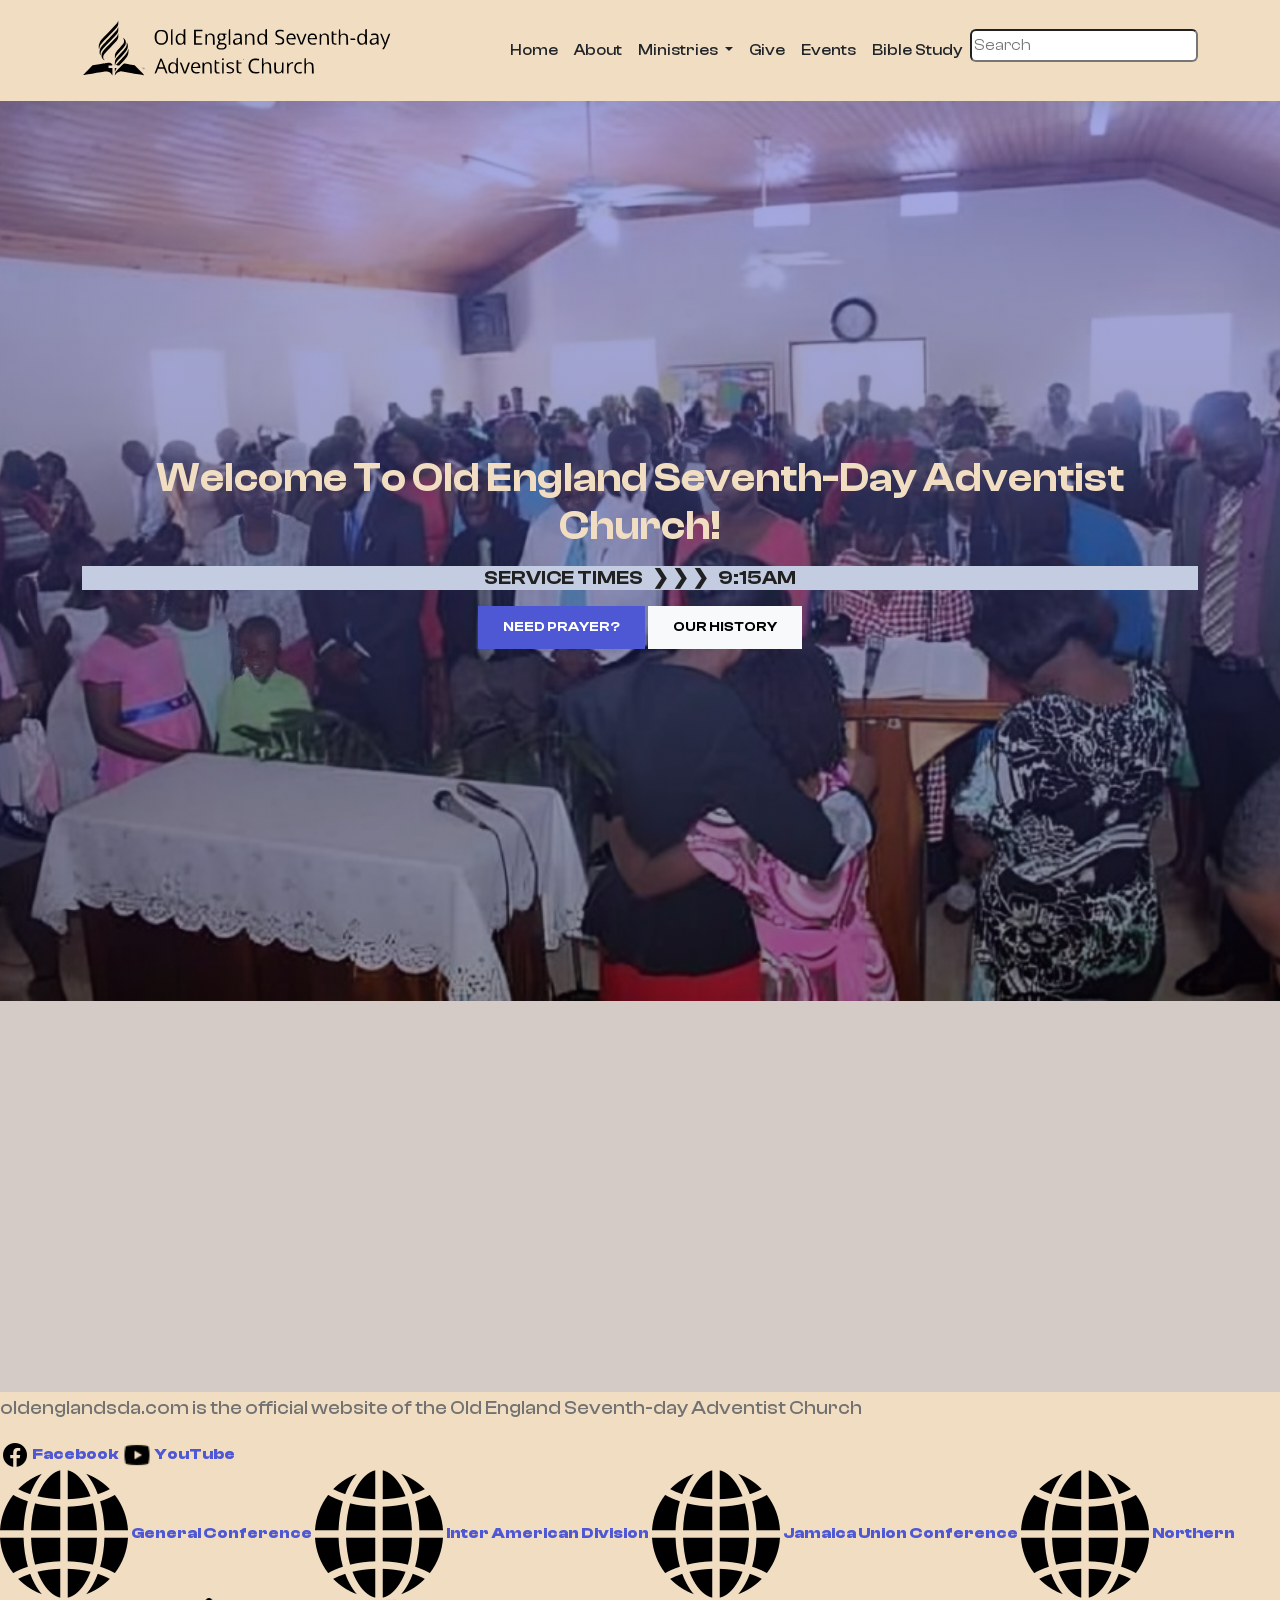
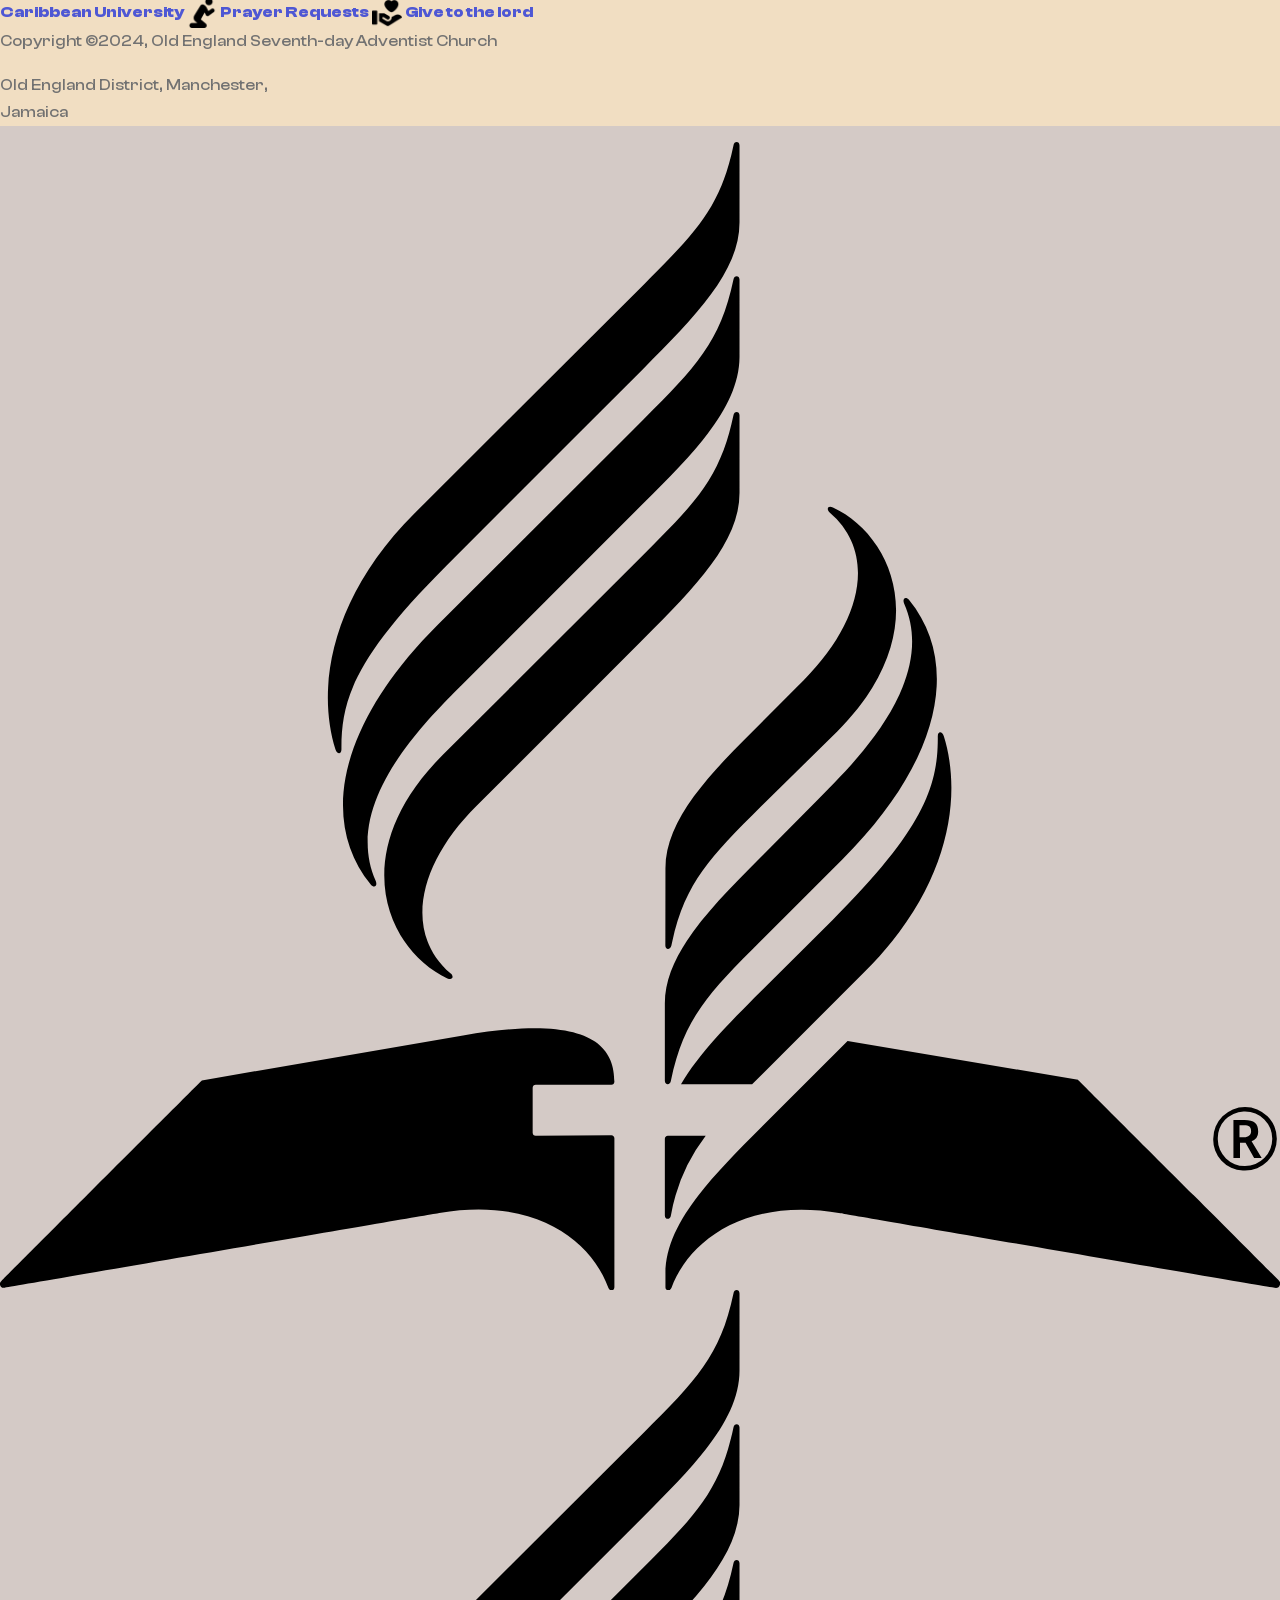
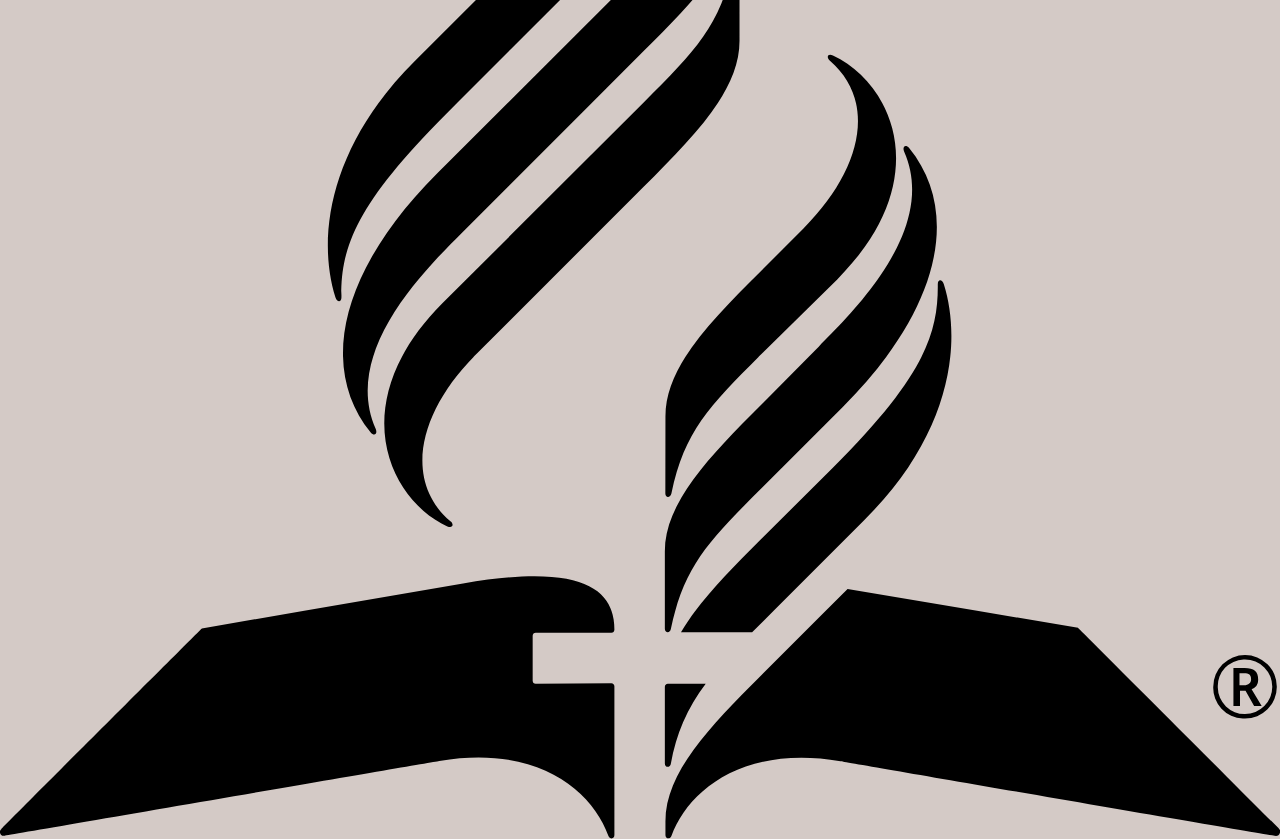
<file: index.html>
<!doctype html>
<html lang="en">

<head>
  <meta charset="utf-8">
  <meta name="viewport" content="width=device-width, initial-scale=1">
  <meta name="description"
    content="We are here to serve the Old England community located in the beautiful island of Jamaica and by extension to carry the gospel of Jesus to all the world. Through our dedication to evangelism along with inviting everyone to join our regular services, it is our hope that others will also discover their divine purpose.">
  <title>Old England Seventh-day Adventist Church &#8211; We are a vibrant community of believers, passionately sharing
    Jesus' teachings. We warmly invite everyone to join us for our uplifting Sabbath service, where you can connect,
    worship, and discover your spiritual journey.</title>
  <link rel="icon" type="image/x-icon" href="./assets/images/favicon.ico">
  <link rel="stylesheet" href="https://cdn.jsdelivr.net/npm/bootstrap@5.3.2/dist/css/bootstrap.min.css">
  <link rel="stylesheet" href="https://unpkg.com/aos@next/dist/aos.css">
  <link rel="stylesheet" type="text/css" href="//cdn.adventist.org/alps/3/latest/css/main.css" media="all">
  <link rel="stylesheet" href="./assets/css/index.css">

</head>

<body class="l-grid">
  <div class="l-wrap">
    <div class="l-wrap__content l-content" role="document">
      <nav class="navbar navbar-expand-lg sticky-top footer-background ">
        <div class="container">
          <a class="navbar-brand" href="index.html">
            <img src="./assets/images/logo-dark.svg" alt="Old England Seventh-day Adventist Church Logo">
          </a>
          <button class="navbar-toggler" type="button" data-bs-toggle="collapse" data-bs-target="#navbarNav"
            aria-controls="navbarNav" aria-expanded="false" aria-label="Toggle navigation">
            <span class="navbar-toggler-icon"></span>
          </button>
          <div class="collapse navbar-collapse" id="navbarNav">
            <ul class="navbar-nav ms-auto">
              <li class="nav-item">
                <a class="nav-link" href="index.html">Home</a>
              </li>
              <li class="nav-item">
                <a class="nav-link" href="about.html">About</a>
              </li>
              <li class="nav-item dropdown">
                <a class="nav-link dropdown-toggle" href="#ministries" role="button" data-bs-toggle="dropdown"
                  aria-expanded="false">
                  Ministries
                </a>
                <ul class="dropdown-menu">
                  <li><a class="dropdown-item" href="#adventist-youth-ministries">Adventist Youth Ministries</a></li>
                  <li><a class="dropdown-item" href="#personal-ministries">Personal Ministries</a></li>
                  <li><a class="dropdown-item" href="#pathfinder-ministries">Pathfinder Ministries</a></li>
                  <li><a class="dropdown-item" href="#community-service">Community Service</a></li>
                </ul>
              </li>
              <li class="nav-item">
                <a class="nav-link" href="#give">Give</a>
              </li>
              <li class="nav-item">
                <a class="nav-link" href="#events">Events</a>
              </li>
              <li class="nav-item">
                <a class="nav-link" href="bible-study.html">Bible Study</a>
              </li>
              <li>
                <form class="form-inline">
                  <input class="rounded" type="search" placeholder="Search" aria-label="Search">
                </form>
              </li>
            </ul>
          </div>
        </div>
      </nav>
  

      <!-- HERO -->
      <main class="l-main u-spacing--double u-padding--double--bottom">
        <header class="c-page-header c-page-header__feature">
          <div class="c-page-header__content">
            <section id="hero" class=" section_top min-vh-100 d-flex align-items-center text-center">
              <div class="container">
                <div class="row">
                  <div class="col-12">
                    <h1 data-aos="fade-left" class="text-capitalize fw-semibold display-1; pb-2" style="color: #F1DEC2;">Welcome to Old
                      England
                      Seventh-day Adventist Church!</h1>
                      <h5 class="text-uppercase" data-aos="fade-right" style="color: #212121; background-color: #C3CCE1;">Service Times &#160;
                      &#10095;
                      &#10095; &#10095; &#160; 9&#58;15AM</h5>
                    <div data-aos="fade-up" data-aos-delay="50" class="pt-2">
                      <a href="#" class="btn btn-brand">Need Prayer?</a>
                      <a href="#" class="btn btn-light">Our History</a>
                    </div>
                  </div>
                </div>
              </div>
            </section>
          </div>

          <!-- MAP -->
          <section class="align-items-center text-center mt-4">
            <div class="container">
              <h3 data-aos="fade-left" class="mb-4 text-uppercase">Directions</h3>
              <iframe data-aos="fade-up" data-aos-delay="35"
                src="https://www.google.com/maps/embed?pb=!1m28!1m12!1m3!1d60707.26541913632!2d-77.52791204877649!3d18.015729722766388!2m3!1f0!2f0!3f0!3m2!1i1024!2i768!4f13.1!4m13!3e6!4m5!1s0x8edbbe30d488f7b7%3A0xfa584d60eca5d4ed!2sMandeville%2C%20Jamaica!3m2!1d18.038327799999998!2d-77.5074568!4m5!1s0x8edb97ee92a66a73%3A0xae723768716980a8!2sXGVM%2BVJM%20Old%20England%20SDA%20Church%2C%20Mandeville%2C%20Jamaica!3m2!1d17.994706!2d-77.465966!5e0!3m2!1sen!2sus!4v1704237942226!5m2!1sen!2sus"
                width="1320" height="362" style="border:0;" allowfullscreen="" loading="lazy"
                referrerpolicy="no-referrer-when-downgrade"></iframe>
            </div>
          </section>
        </header>
      </main>
      <footer class="c-footer footer-background" role="contentinfo">
        <div class="c-footer--inner u-color--black l-grid l-grid--7-col l-grid-wrap l-grid-wrap--6-of-7">
        <div class="l-grid-item l-grid-item--m--3-col c-footer__description">
        <p class="c-footer__description-text footer-text" style="font-size: larger;">
        oldenglandsda.com is the official website of the Old England Seventh-day Adventist Church
        </p>
        </div> 
        <div class="l-grid-item l-grid-item--m--3-col l-grid-item--l--1-col c-footer__primary-nav">
        <nav class="c-footer__primary-nav__list u-spacing--half">
          <a href="https://www.facebook.com/#" target="_blank" class="u-link--dark"><img src="./assets/images/facebook-icon.png" alt="Facebook Icon" width="30" height="30"><strong></i>&nbsp;Facebook</strong></a>
        </a>
        <a href="https://www.youtube.com/#" target="_blank" class="u-link--dark"><img src="./assets/images/youtube-icon.png" alt="YouTube Icon" width="30" height="30"><strong>&nbsp;YouTube</strong></a>
        </a>
        </nav> 
        </div> 
        <div class="l-grid-item l-grid-item--m--3-col l-grid-item--l--2-col c-footer__secondary-nav">
        <nav class="c-footer__secondary-nav__list u-spacing--half">
          <a href="https://www.adventist.org/" class="c-footer__secondary-nav__link u-link--dark u-theme--link-hover--light footer-text">
            <span class="u-icon u-icon--xs u-path-fill--white u-space--half--right"><img src="./assets/images/global.png"></span>
            <strong>General Conference</strong>
        </a>
        <a href="https://interamerica.org/" class="c-footer__secondary-nav__link u-link--dark u-theme--link-hover--light footer-text">
            <span class="u-icon u-icon--xs u-path-fill--white u-space--half--right"><img src="./assets/images/global.png"></span>
            <strong>Inter American Division</strong>
        </a>
        <a href="https://jmunion.org/" class="c-footer__secondary-nav__link u-link--dark u-theme--link-hover--light footer-text">
            <span class="u-icon u-icon--xs u-path-fill--white u-space--half--right"><img src="./assets/images/global.png"></span>
            <strong>Jamaica Union Conference</strong>
        </a>
        <a href="https://www.ncu.edu.jm/" class="c-footer__secondary-nav__link u-link--dark u-theme--link-hover--light footer-text">
            <span class="u-icon u-icon--xs u-path-fill--white u-space--half--right"><img src="./assets/images/global.png"></span>
            <strong>Northern Caribbean University</strong>
        </a>
        <a href="https://www.ncu.edu.jm/" class="c-footer__secondary-nav__link u-link--dark u-theme--link-hover--light footer-text">
          <span class="u-icon u-icon--xs u-path-fill--white u-space--half--right prayer-icon"><img src="./assets/images/kneel-pray.png" width="30" height="30"></span>
          <strong>Prayer Requests</strong>
      </a>
      <a href="https://cjconlinegiving.org/" class="c-footer__secondary-nav__link u-link--dark u-theme--link-hover--light footer-text">
        <span class="u-icon u-icon--xs u-path-fill--white u-space--half--right prayer-icon"><img src="./assets/images/love.png" width="30" height="30"></span>
        <strong>Give to the lord</strong>
    </a>
        
        </nav> 
        </div> 
        <div class="l-grid-item l-grid-item--m--3-col c-footer__legal">
          <p class="c-footer__copyright footer-text">Copyright ©2024, Old England Seventh-day Adventist Church</p>
          <address class="c-footer__address footer-text" itemprop="address" itemscope="" itemtype="http://schema.org/PostalAddress">
              <span itemprop="streetAddress" class="d-block">Old England District, Manchester,</span>
              <span itemprop="addressPostCode">
                  <a href="mailto:#"></a>
              </span>
              Jamaica
              <a itemprop="telephone" href="#" class="c-footer__phone u-link--white u-theme--link-hover--light"></a>
          </address>
      </div>
        </div> 
        </footer> 
      </div>
    <aside class="l-wrap__sabbath l-sabbath js-sticky-parent js-toggle-menu ">
        <div class="l-sabbath__logo js-sticky">
          <div class="l-sabbath__logo--inner ">
            <div class="l-sabbath__logo-light u-path-fill--black">
              <svg xmlns="http://www.w3.org/2000/svg" viewBox="0 0 253.71 227.63">
                <title>Seventh-day Adventist logo mark</title>
                <path
                  d="M67.68,120.38c-.1-9.91,2.8-18.41,20.8-36.41l39-39c10.4-10.4,19.1-19.29,19.1-29V.67c0-.89-1.1-.89-1.2,0-2.6,12.4-7.5,17.3-17.8,27.61L82.28,73.47c-17.1,17-19.5,35.1-15.8,46.91C66.78,121.38,67.68,121.47,67.68,120.38Zm64.2,38.9c0,.89,1,.89,1.2,0,2.6-12.5,7.6-17.4,17.8-27.61L166,116.78c19.8-19.9,10.7-39-.9-44.31-1-.5-1.4.31-.6,1,9.3,8,6.5,21.5-5.2,33.2L151,115c-10.4,10.31-19.1,19.2-19.1,29Zm81.8,26.6L168,178.17l-17.1,17.11c-10.4,10.39-19,19.3-19,29V227c0,.7.9.9,1.2.11,3.2-8.7,13.9-18.11,33.5-14.8,0,0,85.4,14.8,86.1,14.8a.9.9,0,0,0,1-.61.79.79,0,0,0-.2-.8c-.3-.39-39.8-39.8-39.8-39.8Zm-107.5,1h15a.66.66,0,0,0,.6-.6c0-7.9-6-13.31-30-9.2L40,186S.58,225.37.28,225.78a.79.79,0,0,0-.1,1.1.81.81,0,0,0,.8.2c.7-.11,86.1-14.8,86.1-14.8,19.6-3.31,30.3,6,33.5,14.8.3.8,1.2.7,1.2-.11v-29.5a.66.66,0,0,0-.6-.6l-15,.1a.64.64,0,0,1-.6-.6v-8.9a.65.65,0,0,1,.6-.6Zm26.8,25.9a36.3,36.3,0,0,1,6.9-15.81h-7.5a.65.65,0,0,0-.6.61v15.2c0,.89,1.1.89,1.2,0Zm13.6-158.6c0-.91-1.1-.91-1.2,0-2.6,12.39-7.5,17.29-17.8,27.6l-39.8,39.69c-19.8,19.81-10.7,39,.9,44.31,1,.5,1.4-.4.6-1-9.3-8-6.5-21.61,5.2-33.2l33-33c10.4-10.4,19.1-19.3,19.1-29Zm-19.1,17.49c10.4-10.3,19-19.2,19.1-29V27.27c0-.9-1.1-.9-1.2,0-2.6,12.4-7.5,17.4-17.8,27.7L86.68,95.78c-19.8,19.8-23.3,39-13.2,51.4.7.8,1.4.3,1-.7-6.7-15.1,9.3-31.1,16.9-38.7Zm37.6,82.5-14.3,14.2c-6.5,6.5-12.3,12.4-15.8,18.4h14.1l1.7-1.7,20.5-20.5c17.1-16.9,19.5-35,15.8-46.8-.3-1-1.2-1.1-1.2,0,.1,9.9-2.8,18.4-20.8,36.4Zm-2.8-24-11.4,11.5c-10.4,10.4-19.1,19.4-19.1,29.11v15.3c0,.89,1.1.89,1.2,0,2.6-12.4,7.5-17.4,17.8-27.7L167,142.17c19.8-19.8,23.3-39,13.2-51.4-.7-.8-1.4-.3-1,.7C185.88,106.57,169.88,122.57,162.28,130.17Zm83.5,68.2h1.1l1.7,3h1.5l-2-3.3a2,2,0,0,0,1.3-2c0-1.5-.8-2.2-2.7-2.2h-2.2v7.5h1.3v-3Zm0-3.5h.8c1,0,1.4.3,1.4,1.2,0,.7-.5,1.2-1.4,1.2h-.9v-2.4Zm1,9a6.3,6.3,0,1,0-6.3-6.3,6.08,6.08,0,0,0,5.87,6.3Zm0-11.7a5.4,5.4,0,1,1,0,10.8,5.31,5.31,0,0,1-5.4-5.23h0v-.16a5.24,5.24,0,0,1,5.11-5.39h.29Z" />
              </svg>
            </div>
            <div class="l-sabbath__logo-dark u-theme--path-fill--base">
              <svg xmlns="http://www.w3.org/2000/svg" viewBox="0 0 253.71 227.63">
                <title>Seventh-day Adventist logo mark</title>
                <path
                  d="M67.68,120.38c-.1-9.91,2.8-18.41,20.8-36.41l39-39c10.4-10.4,19.1-19.29,19.1-29V.67c0-.89-1.1-.89-1.2,0-2.6,12.4-7.5,17.3-17.8,27.61L82.28,73.47c-17.1,17-19.5,35.1-15.8,46.91C66.78,121.38,67.68,121.47,67.68,120.38Zm64.2,38.9c0,.89,1,.89,1.2,0,2.6-12.5,7.6-17.4,17.8-27.61L166,116.78c19.8-19.9,10.7-39-.9-44.31-1-.5-1.4.31-.6,1,9.3,8,6.5,21.5-5.2,33.2L151,115c-10.4,10.31-19.1,19.2-19.1,29Zm81.8,26.6L168,178.17l-17.1,17.11c-10.4,10.39-19,19.3-19,29V227c0,.7.9.9,1.2.11,3.2-8.7,13.9-18.11,33.5-14.8,0,0,85.4,14.8,86.1,14.8a.9.9,0,0,0,1-.61.79.79,0,0,0-.2-.8c-.3-.39-39.8-39.8-39.8-39.8Zm-107.5,1h15a.66.66,0,0,0,.6-.6c0-7.9-6-13.31-30-9.2L40,186S.58,225.37.28,225.78a.79.79,0,0,0-.1,1.1.81.81,0,0,0,.8.2c.7-.11,86.1-14.8,86.1-14.8,19.6-3.31,30.3,6,33.5,14.8.3.8,1.2.7,1.2-.11v-29.5a.66.66,0,0,0-.6-.6l-15,.1a.64.64,0,0,1-.6-.6v-8.9a.65.65,0,0,1,.6-.6Zm26.8,25.9a36.3,36.3,0,0,1,6.9-15.81h-7.5a.65.65,0,0,0-.6.61v15.2c0,.89,1.1.89,1.2,0Zm13.6-158.6c0-.91-1.1-.91-1.2,0-2.6,12.39-7.5,17.29-17.8,27.6l-39.8,39.69c-19.8,19.81-10.7,39,.9,44.31,1,.5,1.4-.4.6-1-9.3-8-6.5-21.61,5.2-33.2l33-33c10.4-10.4,19.1-19.3,19.1-29Zm-19.1,17.49c10.4-10.3,19-19.2,19.1-29V27.27c0-.9-1.1-.9-1.2,0-2.6,12.4-7.5,17.4-17.8,27.7L86.68,95.78c-19.8,19.8-23.3,39-13.2,51.4.7.8,1.4.3,1-.7-6.7-15.1,9.3-31.1,16.9-38.7Zm37.6,82.5-14.3,14.2c-6.5,6.5-12.3,12.4-15.8,18.4h14.1l1.7-1.7,20.5-20.5c17.1-16.9,19.5-35,15.8-46.8-.3-1-1.2-1.1-1.2,0,.1,9.9-2.8,18.4-20.8,36.4Zm-2.8-24-11.4,11.5c-10.4,10.4-19.1,19.4-19.1,29.11v15.3c0,.89,1.1.89,1.2,0,2.6-12.4,7.5-17.4,17.8-27.7L167,142.17c19.8-19.8,23.3-39,13.2-51.4-.7-.8-1.4-.3-1,.7C185.88,106.57,169.88,122.57,162.28,130.17Zm83.5,68.2h1.1l1.7,3h1.5l-2-3.3a2,2,0,0,0,1.3-2c0-1.5-.8-2.2-2.7-2.2h-2.2v7.5h1.3v-3Zm0-3.5h.8c1,0,1.4.3,1.4,1.2,0,.7-.5,1.2-1.4,1.2h-.9v-2.4Zm1,9a6.3,6.3,0,1,0-6.3-6.3,6.08,6.08,0,0,0,5.87,6.3Zm0-11.7a5.4,5.4,0,1,1,0,10.8,5.31,5.31,0,0,1-5.4-5.23h0v-.16a5.24,5.24,0,0,1,5.11-5.39h.29Z" />
              </svg>
            </div>
          </div>
        </div>
        <div class="l-sabbath__overlay seventh-column-background"></div>
    </aside>
  </div>
  <script src="https://code.jquery.com/jquery-2.2.4.min.js"></script>
  <script src="https://cdn.adventist.org/alps/3/3.11.4/js/script.min.js"></script>
  <script src="https://cdn.jsdelivr.net/npm/bootstrap@5.3.2/dist/js/bootstrap.bundle.min.js"></script>
  <script src="https://unpkg.com/aos@next/dist/aos.js"></script>
  <script src="//cdn.adventist.org/alps/3/latest/js/head-script.min.js"></script>
  <script src="./assets/js/main.js"></script>
</body>

</html>
</file>
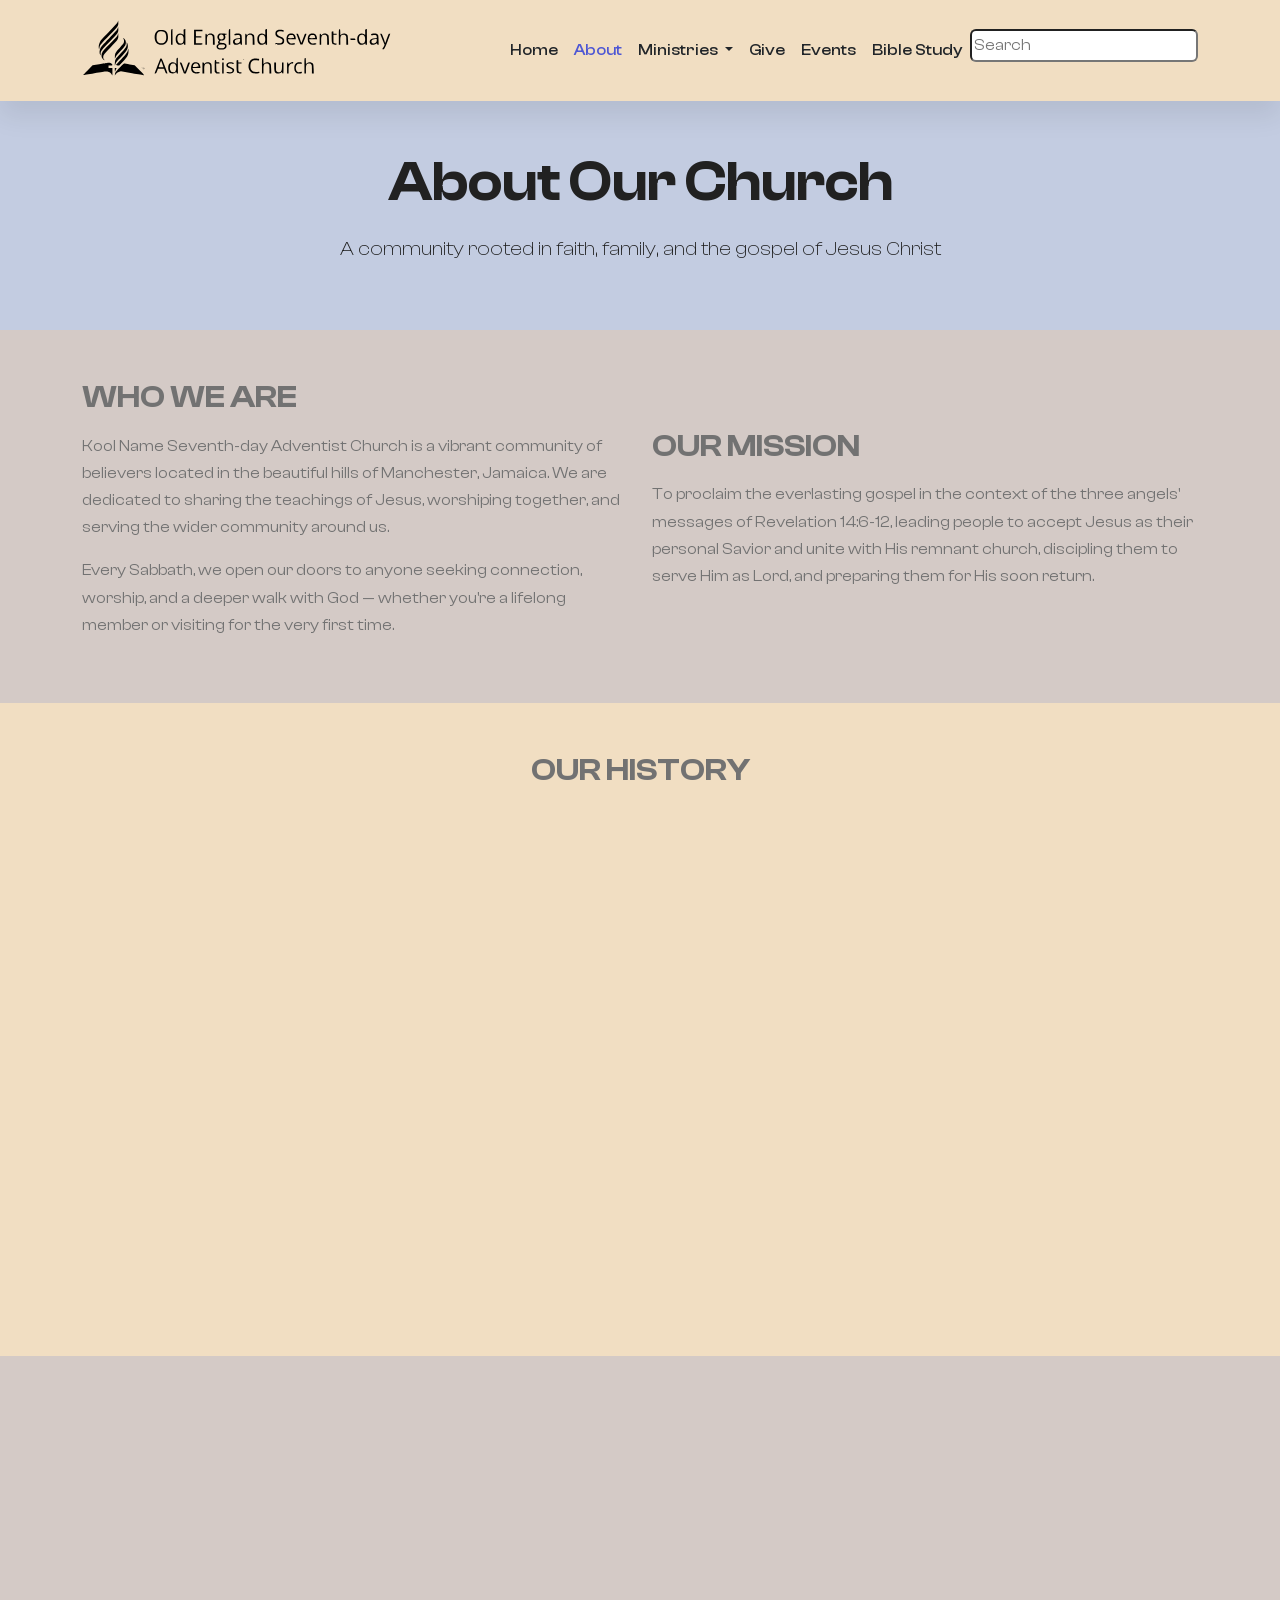
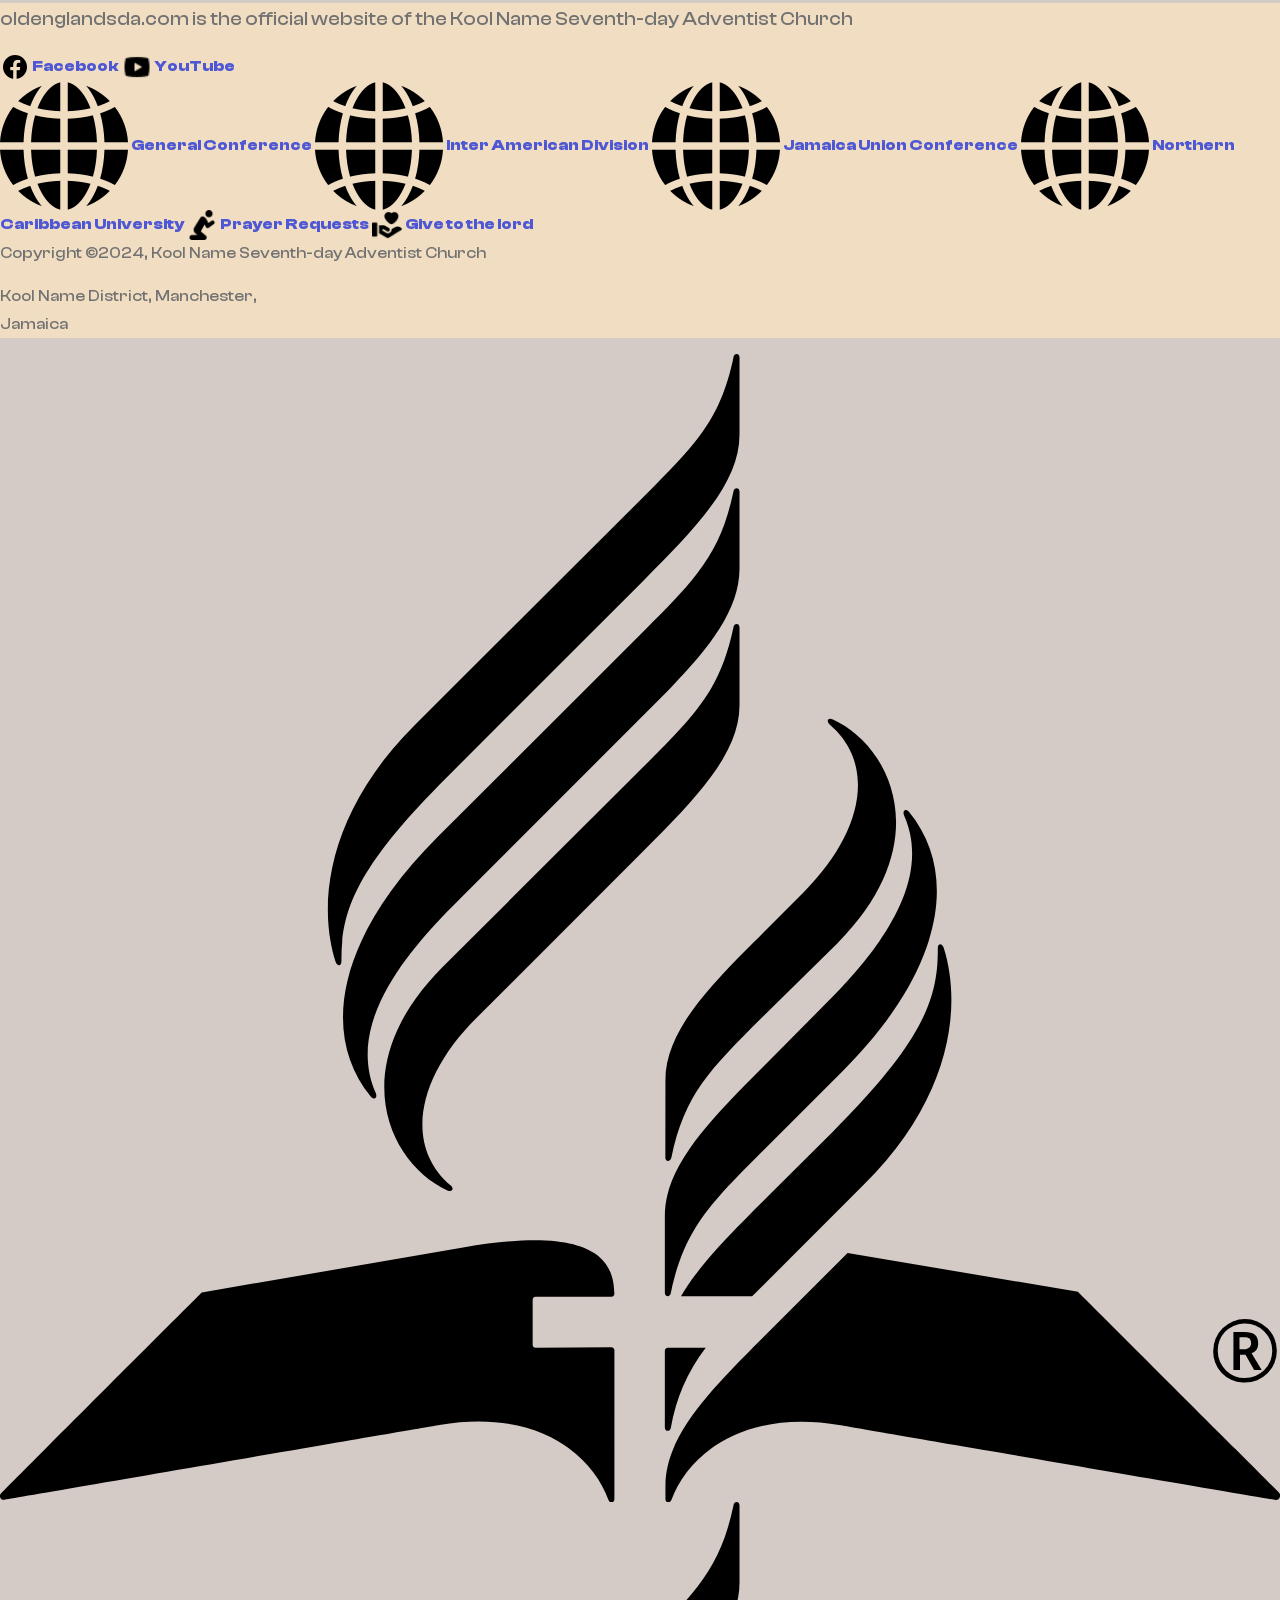
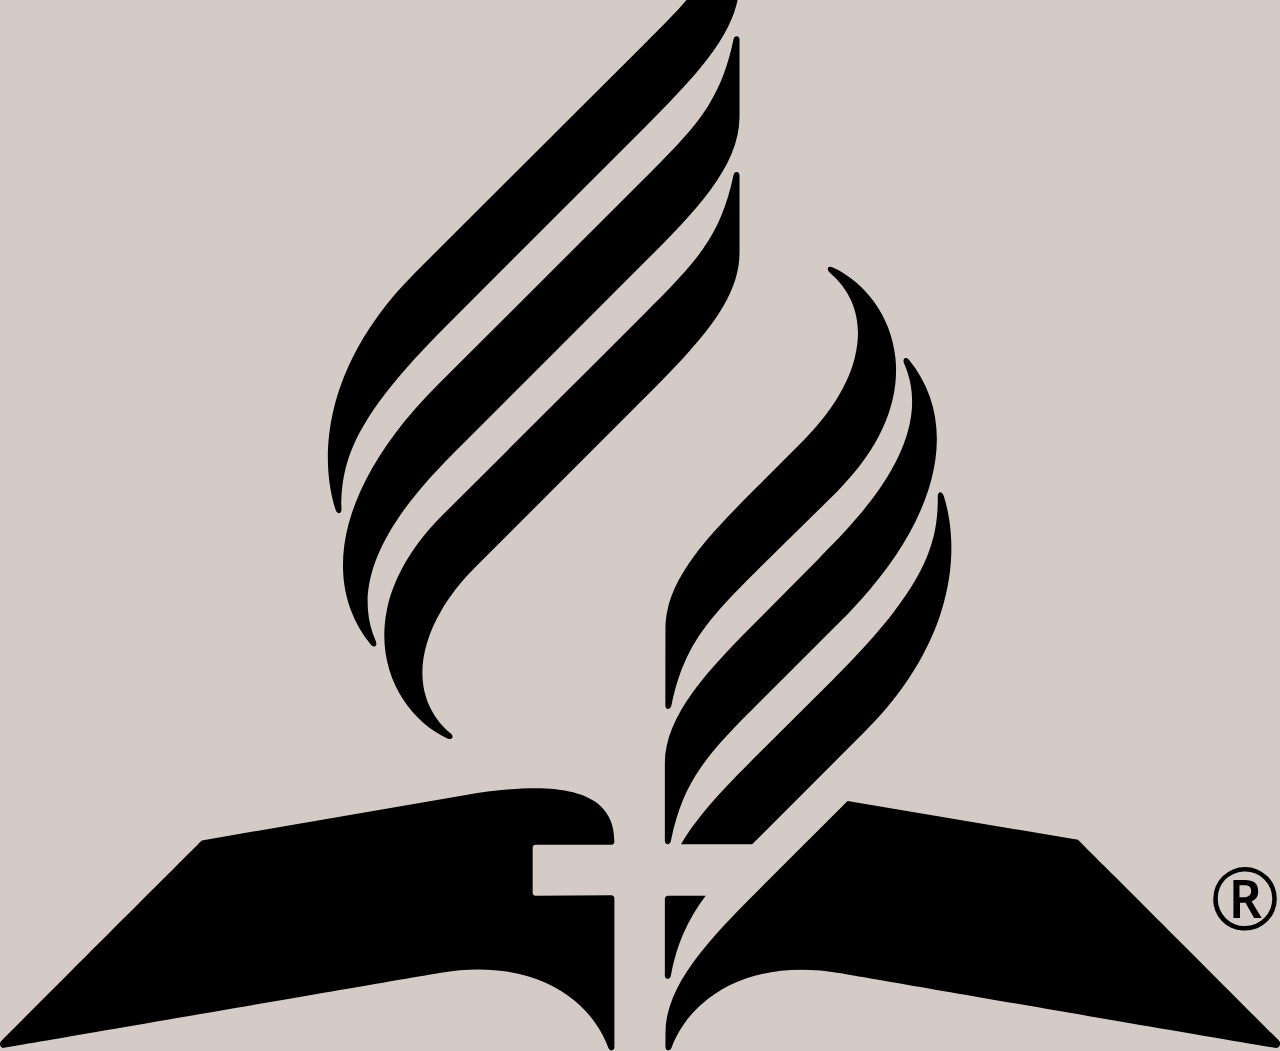
<file: about.html>
<!doctype html>
<html lang="en">

<head>
  <meta charset="utf-8">
  <meta name="viewport" content="width=device-width, initial-scale=1">
  <meta name="description"
    content="Learn about the history, mission, and beliefs of the Kool Name Seventh-day Adventist Church, a vibrant community of believers in Manchester, Jamaica.">
  <title>About Us &#8211; Kool Name Seventh-day Adventist Church</title>
  <link rel="icon" type="image/x-icon" href="./assets/images/favicon.ico">
  <link rel="stylesheet" href="https://cdn.jsdelivr.net/npm/bootstrap@5.3.2/dist/css/bootstrap.min.css">
  <link rel="stylesheet" href="https://unpkg.com/aos@next/dist/aos.css">
  <link rel="stylesheet" type="text/css" href="//cdn.adventist.org/alps/3/latest/css/main.css" media="all">
  <link rel="stylesheet" href="./assets/css/index.css">

</head>

<body class="l-grid">
  <div class="l-wrap">
    <div class="l-wrap__content l-content" role="document">
      <nav class="navbar navbar-expand-lg sticky-top footer-background ">
        <div class="container">
          <a class="navbar-brand" href="index.html">
            <img src="./assets/images/logo-dark.svg" alt="Kool Name Seventh-day Adventist Church Logo">
          </a>
          <button class="navbar-toggler" type="button" data-bs-toggle="collapse" data-bs-target="#navbarNav"
            aria-controls="navbarNav" aria-expanded="false" aria-label="Toggle navigation">
            <span class="navbar-toggler-icon"></span>
          </button>
          <div class="collapse navbar-collapse" id="navbarNav">
            <ul class="navbar-nav ms-auto">
              <li class="nav-item">
                <a class="nav-link" href="index.html">Home</a>
              </li>
              <li class="nav-item">
                <a class="nav-link active" aria-current="page" href="about.html">About</a>
              </li>
              <li class="nav-item dropdown">
                <a class="nav-link dropdown-toggle" href="#ministries" role="button" data-bs-toggle="dropdown"
                  aria-expanded="false">
                  Ministries
                </a>
                <ul class="dropdown-menu">
                  <li><a class="dropdown-item" href="index.html#adventist-youth-ministries">Adventist Youth Ministries</a></li>
                  <li><a class="dropdown-item" href="index.html#personal-ministries">Personal Ministries</a></li>
                  <li><a class="dropdown-item" href="index.html#pathfinder-ministries">Pathfinder Ministries</a></li>
                  <li><a class="dropdown-item" href="index.html#community-service">Community Service</a></li>
                </ul>
              </li>
              <li class="nav-item">
                <a class="nav-link" href="index.html#give">Give</a>
              </li>
              <li class="nav-item">
                <a class="nav-link" href="index.html#events">Events</a>
              </li>
              <li class="nav-item">
                <a class="nav-link" href="bible-study.html">Bible Study</a>
              </li>
              <li>
                <form class="form-inline">
                  <input class="rounded" type="search" placeholder="Search" aria-label="Search">
                </form>
              </li>
            </ul>
          </div>
        </div>
      </nav>

      <main class="l-main u-spacing--double u-padding--double--bottom">

        <!-- PAGE HERO -->
        <header class="c-page-header c-page-header__feature">
          <section id="about-hero" class="section_top py-5 d-flex align-items-center text-center"
            style="background-color:#C3CCE1;">
            <div class="container">
              <div class="row">
                <div class="col-12">
                  <h1 data-aos="fade-left" class="text-capitalize fw-semibold display-4 pb-2" style="color:#212121;">
                    About Our Church
                  </h1>
                  <p data-aos="fade-right" class="lead" style="color:#212121;">
                    A community rooted in faith, family, and the gospel of Jesus Christ
                  </p>
                </div>
              </div>
            </div>
          </section>
        </header>

        <!-- WHO WE ARE -->
        <section id="about" class="py-5">
          <div class="container">
            <div class="row align-items-center">
              <div class="col-12 col-lg-6" data-aos="fade-right">
                <h2 class="text-uppercase mb-3">Who We Are</h2>
                <p>
                  Kool Name Seventh-day Adventist Church is a vibrant community of believers located in the
                  beautiful hills of Manchester, Jamaica. We are dedicated to sharing the teachings of Jesus,
                  worshiping together, and serving the wider community around us.
                </p>
                <p>
                  Every Sabbath, we open our doors to anyone seeking connection, worship, and a deeper walk with
                  God &mdash; whether you're a lifelong member or visiting for the very first time.
                </p>
              </div>
              <div class="col-12 col-lg-6" data-aos="fade-left">
                <h2 class="text-uppercase mb-3">Our Mission</h2>
                <p>
                  To proclaim the everlasting gospel in the context of the three angels' messages of Revelation
                  14:6-12, leading people to accept Jesus as their personal Savior and unite with His remnant
                  church, discipling them to serve Him as Lord, and preparing them for His soon return.
                </p>
              </div>
            </div>
          </div>
        </section>

        <!-- OUR HISTORY -->
        <section id="history" class="py-5" style="background-color:#F1DEC2;">
          <div class="container">
            <h2 class="text-uppercase text-center mb-5" data-aos="fade-up">Our History</h2>

            <div class="row g-4">
              <div class="col-12 col-md-6 col-lg-3" data-aos="fade-up" data-aos-delay="0">
                <div class="p-4 h-100 bg-white rounded shadow-sm">
                  <h5 class="fw-semibold mb-2">The Beginning</h5>
                  <p class="mb-0">
                    Our congregation was founded by a small group of faithful believers who began meeting together
                    for Sabbath worship, united by a shared desire to study God's Word and share it with their
                    community. <em>[Add founding year and founding members here.]</em>
                  </p>
                </div>
              </div>
              <div class="col-12 col-md-6 col-lg-3" data-aos="fade-up" data-aos-delay="75">
                <div class="p-4 h-100 bg-white rounded shadow-sm">
                  <h5 class="fw-semibold mb-2">Building a Home</h5>
                  <p class="mb-0">
                    As the congregation grew, members worked together to raise funds and build a permanent home
                    for worship, a project that reflected the dedication and unity of the early church family.
                    <em>[Add construction/dedication details here.]</em>
                  </p>
                </div>
              </div>
              <div class="col-12 col-md-6 col-lg-3" data-aos="fade-up" data-aos-delay="150">
                <div class="p-4 h-100 bg-white rounded shadow-sm">
                  <h5 class="fw-semibold mb-2">Growing in Faith</h5>
                  <p class="mb-0">
                    Over the years, the church expanded its ministries &mdash; from Sabbath School and Pathfinders
                    to community outreach &mdash; touching the lives of families throughout the district.
                    <em>[Add milestones, pastors, or ministry launches here.]</em>
                  </p>
                </div>
              </div>
              <div class="col-12 col-md-6 col-lg-3" data-aos="fade-up" data-aos-delay="225">
                <div class="p-4 h-100 bg-white rounded shadow-sm">
                  <h5 class="fw-semibold mb-2">Today</h5>
                  <p class="mb-0">
                    Today, Kool Name SDA Church continues that same legacy of faith, welcoming new generations of
                    believers while remaining committed to evangelism, discipleship, and service.
                    <em>[Add current details here.]</em>
                  </p>
                </div>
              </div>
            </div>

            <div class="row mt-5" data-aos="fade-up">
              <div class="col-12 col-lg-10 mx-auto text-center">
                <p class="fst-italic">
                  Have photos, dates, or stories from our church's history? We'd love to include them here &mdash;
                  reach out to the church office to help us tell our full story.
                </p>
              </div>
            </div>
          </div>
        </section>

        <!-- WHAT WE BELIEVE -->
        <section id="beliefs" class="py-5">
          <div class="container">
            <div class="row">
              <div class="col-12 col-lg-8 mx-auto text-center" data-aos="fade-up">
                <h2 class="text-uppercase mb-3">What We Believe</h2>
                <p>
                  As Seventh-day Adventists, we believe in the Bible as God's inspired Word, salvation through
                  Jesus Christ, the seventh-day Sabbath as a day of rest and worship, and the soon return of
                  Jesus. Learn more about our fundamental beliefs on the
                  <a href="https://www.adventist.org/beliefs/" target="_blank">General Conference website</a>.
                </p>
              </div>
            </div>
          </div>
        </section>

      </main>

      <footer class="c-footer footer-background" role="contentinfo">
        <div class="c-footer--inner u-color--black l-grid l-grid--7-col l-grid-wrap l-grid-wrap--6-of-7">
          <div class="l-grid-item l-grid-item--m--3-col c-footer__description">
            <p class="c-footer__description-text footer-text" style="font-size: larger;">
              oldenglandsda.com is the official website of the Kool Name Seventh-day Adventist Church
            </p>
          </div>
          <div class="l-grid-item l-grid-item--m--3-col l-grid-item--l--1-col c-footer__primary-nav">
            <nav class="c-footer__primary-nav__list u-spacing--half">
              <a href="https://www.facebook.com/#" target="_blank" class="u-link--dark"><img
                  src="./assets/images/facebook-icon.png" alt="Facebook Icon" width="30" height="30"><strong>&nbsp;Facebook</strong></a>
              <a href="https://www.youtube.com/#" target="_blank" class="u-link--dark"><img
                  src="./assets/images/youtube-icon.png" alt="YouTube Icon" width="30" height="30"><strong>&nbsp;YouTube</strong></a>
            </nav>
          </div>
          <div class="l-grid-item l-grid-item--m--3-col l-grid-item--l--2-col c-footer__secondary-nav">
            <nav class="c-footer__secondary-nav__list u-spacing--half">
              <a href="https://www.adventist.org/"
                class="c-footer__secondary-nav__link u-link--dark u-theme--link-hover--light footer-text">
                <span class="u-icon u-icon--xs u-path-fill--white u-space--half--right"><img
                    src="./assets/images/global.png"></span>
                <strong>General Conference</strong>
              </a>
              <a href="https://interamerica.org/"
                class="c-footer__secondary-nav__link u-link--dark u-theme--link-hover--light footer-text">
                <span class="u-icon u-icon--xs u-path-fill--white u-space--half--right"><img
                    src="./assets/images/global.png"></span>
                <strong>Inter American Division</strong>
              </a>
              <a href="https://jmunion.org/"
                class="c-footer__secondary-nav__link u-link--dark u-theme--link-hover--light footer-text">
                <span class="u-icon u-icon--xs u-path-fill--white u-space--half--right"><img
                    src="./assets/images/global.png"></span>
                <strong>Jamaica Union Conference</strong>
              </a>
              <a href="https://www.ncu.edu.jm/"
                class="c-footer__secondary-nav__link u-link--dark u-theme--link-hover--light footer-text">
                <span class="u-icon u-icon--xs u-path-fill--white u-space--half--right"><img
                    src="./assets/images/global.png"></span>
                <strong>Northern Caribbean University</strong>
              </a>
              <a href="https://www.ncu.edu.jm/"
                class="c-footer__secondary-nav__link u-link--dark u-theme--link-hover--light footer-text">
                <span class="u-icon u-icon--xs u-path-fill--white u-space--half--right prayer-icon"><img
                    src="./assets/images/kneel-pray.png" width="30" height="30"></span>
                <strong>Prayer Requests</strong>
              </a>
              <a href="https://cjconlinegiving.org/"
                class="c-footer__secondary-nav__link u-link--dark u-theme--link-hover--light footer-text">
                <span class="u-icon u-icon--xs u-path-fill--white u-space--half--right prayer-icon"><img
                    src="./assets/images/love.png" width="30" height="30"></span>
                <strong>Give to the lord</strong>
              </a>
            </nav>
          </div>
          <div class="l-grid-item l-grid-item--m--3-col c-footer__legal">
            <p class="c-footer__copyright footer-text">Copyright &copy;2024, Kool Name Seventh-day Adventist Church
            </p>
            <address class="c-footer__address footer-text" itemprop="address" itemscope=""
              itemtype="http://schema.org/PostalAddress">
              <span itemprop="streetAddress" class="d-block">Kool Name District, Manchester,</span>
              <span itemprop="addressPostCode">
                <a href="mailto:#"></a>
              </span>
              Jamaica
              <a itemprop="telephone" href="#" class="c-footer__phone u-link--white u-theme--link-hover--light"></a>
            </address>
          </div>
        </div>
      </footer>
    </div>
    <aside class="l-wrap__sabbath l-sabbath js-sticky-parent js-toggle-menu ">
      <div class="l-sabbath__logo js-sticky">
        <div class="l-sabbath__logo--inner ">
          <div class="l-sabbath__logo-light u-path-fill--black">
            <svg xmlns="http://www.w3.org/2000/svg" viewBox="0 0 253.71 227.63">
              <title>Seventh-day Adventist logo mark</title>
              <path
                d="M67.68,120.38c-.1-9.91,2.8-18.41,20.8-36.41l39-39c10.4-10.4,19.1-19.29,19.1-29V.67c0-.89-1.1-.89-1.2,0-2.6,12.4-7.5,17.3-17.8,27.61L82.28,73.47c-17.1,17-19.5,35.1-15.8,46.91C66.78,121.38,67.68,121.47,67.68,120.38Zm64.2,38.9c0,.89,1,.89,1.2,0,2.6-12.5,7.6-17.4,17.8-27.61L166,116.78c19.8-19.9,10.7-39-.9-44.31-1-.5-1.4.31-.6,1,9.3,8,6.5,21.5-5.2,33.2L151,115c-10.4,10.31-19.1,19.2-19.1,29Zm81.8,26.6L168,178.17l-17.1,17.11c-10.4,10.39-19,19.3-19,29V227c0,.7.9.9,1.2.11,3.2-8.7,13.9-18.11,33.5-14.8,0,0,85.4,14.8,86.1,14.8a.9.9,0,0,0,1-.61.79.79,0,0,0-.2-.8c-.3-.39-39.8-39.8-39.8-39.8Zm-107.5,1h15a.66.66,0,0,0,.6-.6c0-7.9-6-13.31-30-9.2L40,186S.58,225.37.28,225.78a.79.79,0,0,0-.1,1.1.81.81,0,0,0,.8.2c.7-.11,86.1-14.8,86.1-14.8,19.6-3.31,30.3,6,33.5,14.8.3.8,1.2.7,1.2-.11v-29.5a.66.66,0,0,0-.6-.6l-15,.1a.64.64,0,0,1-.6-.6v-8.9a.65.65,0,0,1,.6-.6Zm26.8,25.9a36.3,36.3,0,0,1,6.9-15.81h-7.5a.65.65,0,0,0-.6.61v15.2c0,.89,1.1.89,1.2,0Zm13.6-158.6c0-.91-1.1-.91-1.2,0-2.6,12.39-7.5,17.29-17.8,27.6l-39.8,39.69c-19.8,19.81-10.7,39,.9,44.31,1,.5,1.4-.4.6-1-9.3-8-6.5-21.61,5.2-33.2l33-33c10.4-10.4,19.1-19.3,19.1-29Zm-19.1,17.49c10.4-10.3,19-19.2,19.1-29V27.27c0-.9-1.1-.9-1.2,0-2.6,12.4-7.5,17.4-17.8,27.7L86.68,95.78c-19.8,19.8-23.3,39-13.2,51.4.7.8,1.4.3,1-.7-6.7-15.1,9.3-31.1,16.9-38.7Zm37.6,82.5-14.3,14.2c-6.5,6.5-12.3,12.4-15.8,18.4h14.1l1.7-1.7,20.5-20.5c17.1-16.9,19.5-35,15.8-46.8-.3-1-1.2-1.1-1.2,0,.1,9.9-2.8,18.4-20.8,36.4Zm-2.8-24-11.4,11.5c-10.4,10.4-19.1,19.4-19.1,29.11v15.3c0,.89,1.1.89,1.2,0,2.6-12.4,7.5-17.4,17.8-27.7L167,142.17c19.8-19.8,23.3-39,13.2-51.4-.7-.8-1.4-.3-1,.7C185.88,106.57,169.88,122.57,162.28,130.17Zm83.5,68.2h1.1l1.7,3h1.5l-2-3.3a2,2,0,0,0,1.3-2c0-1.5-.8-2.2-2.7-2.2h-2.2v7.5h1.3v-3Zm0-3.5h.8c1,0,1.4.3,1.4,1.2,0,.7-.5,1.2-1.4,1.2h-.9v-2.4Zm1,9a6.3,6.3,0,1,0-6.3-6.3,6.08,6.08,0,0,0,5.87,6.3Zm0-11.7a5.4,5.4,0,1,1,0,10.8,5.31,5.31,0,0,1-5.4-5.23h0v-.16a5.24,5.24,0,0,1,5.11-5.39h.29Z" />
            </svg>
          </div>
          <div class="l-sabbath__logo-dark u-theme--path-fill--base">
            <svg xmlns="http://www.w3.org/2000/svg" viewBox="0 0 253.71 227.63">
              <title>Seventh-day Adventist logo mark</title>
              <path
                d="M67.68,120.38c-.1-9.91,2.8-18.41,20.8-36.41l39-39c10.4-10.4,19.1-19.29,19.1-29V.67c0-.89-1.1-.89-1.2,0-2.6,12.4-7.5,17.3-17.8,27.61L82.28,73.47c-17.1,17-19.5,35.1-15.8,46.91C66.78,121.38,67.68,121.47,67.68,120.38Zm64.2,38.9c0,.89,1,.89,1.2,0,2.6-12.5,7.6-17.4,17.8-27.61L166,116.78c19.8-19.9,10.7-39-.9-44.31-1-.5-1.4.31-.6,1,9.3,8,6.5,21.5-5.2,33.2L151,115c-10.4,10.31-19.1,19.2-19.1,29Zm81.8,26.6L168,178.17l-17.1,17.11c-10.4,10.39-19,19.3-19,29V227c0,.7.9.9,1.2.11,3.2-8.7,13.9-18.11,33.5-14.8,0,0,85.4,14.8,86.1,14.8a.9.9,0,0,0,1-.61.79.79,0,0,0-.2-.8c-.3-.39-39.8-39.8-39.8-39.8Zm-107.5,1h15a.66.66,0,0,0,.6-.6c0-7.9-6-13.31-30-9.2L40,186S.58,225.37.28,225.78a.79.79,0,0,0-.1,1.1.81.81,0,0,0,.8.2c.7-.11,86.1-14.8,86.1-14.8,19.6-3.31,30.3,6,33.5,14.8.3.8,1.2.7,1.2-.11v-29.5a.66.66,0,0,0-.6-.6l-15,.1a.64.64,0,0,1-.6-.6v-8.9a.65.65,0,0,1,.6-.6Zm26.8,25.9a36.3,36.3,0,0,1,6.9-15.81h-7.5a.65.65,0,0,0-.6.61v15.2c0,.89,1.1.89,1.2,0Zm13.6-158.6c0-.91-1.1-.91-1.2,0-2.6,12.39-7.5,17.29-17.8,27.6l-39.8,39.69c-19.8,19.81-10.7,39,.9,44.31,1,.5,1.4-.4.6-1-9.3-8-6.5-21.61,5.2-33.2l33-33c10.4-10.4,19.1-19.3,19.1-29Zm-19.1,17.49c10.4-10.3,19-19.2,19.1-29V27.27c0-.9-1.1-.9-1.2,0-2.6,12.4-7.5,17.4-17.8,27.7L86.68,95.78c-19.8,19.8-23.3,39-13.2,51.4.7.8,1.4.3,1-.7-6.7-15.1,9.3-31.1,16.9-38.7Zm37.6,82.5-14.3,14.2c-6.5,6.5-12.3,12.4-15.8,18.4h14.1l1.7-1.7,20.5-20.5c17.1-16.9,19.5-35,15.8-46.8-.3-1-1.2-1.1-1.2,0,.1,9.9-2.8,18.4-20.8,36.4Zm-2.8-24-11.4,11.5c-10.4,10.4-19.1,19.4-19.1,29.11v15.3c0,.89,1.1.89,1.2,0,2.6-12.4,7.5-17.4,17.8-27.7L167,142.17c19.8-19.8,23.3-39,13.2-51.4-.7-.8-1.4-.3-1,.7C185.88,106.57,169.88,122.57,162.28,130.17Zm83.5,68.2h1.1l1.7,3h1.5l-2-3.3a2,2,0,0,0,1.3-2c0-1.5-.8-2.2-2.7-2.2h-2.2v7.5h1.3v-3Zm0-3.5h.8c1,0,1.4.3,1.4,1.2,0,.7-.5,1.2-1.4,1.2h-.9v-2.4Zm1,9a6.3,6.3,0,1,0-6.3-6.3,6.08,6.08,0,0,0,5.87,6.3Zm0-11.7a5.4,5.4,0,1,1,0,10.8,5.31,5.31,0,0,1-5.4-5.23h0v-.16a5.24,5.24,0,0,1,5.11-5.39h.29Z" />
            </svg>
          </div>
        </div>
      </div>
      <div class="l-sabbath__overlay seventh-column-background"></div>
    </aside>
  </div>
  <script src="https://code.jquery.com/jquery-2.2.4.min.js"></script>
  <script src="https://cdn.adventist.org/alps/3/3.11.4/js/script.min.js"></script>
  <script src="https://cdn.jsdelivr.net/npm/bootstrap@5.3.2/dist/js/bootstrap.bundle.min.js"></script>
  <script src="https://unpkg.com/aos@next/dist/aos.js"></script>
  <script src="//cdn.adventist.org/alps/3/latest/js/head-script.min.js"></script>
  <script src="./assets/js/main.js"></script>
</body>

</html>
</file>
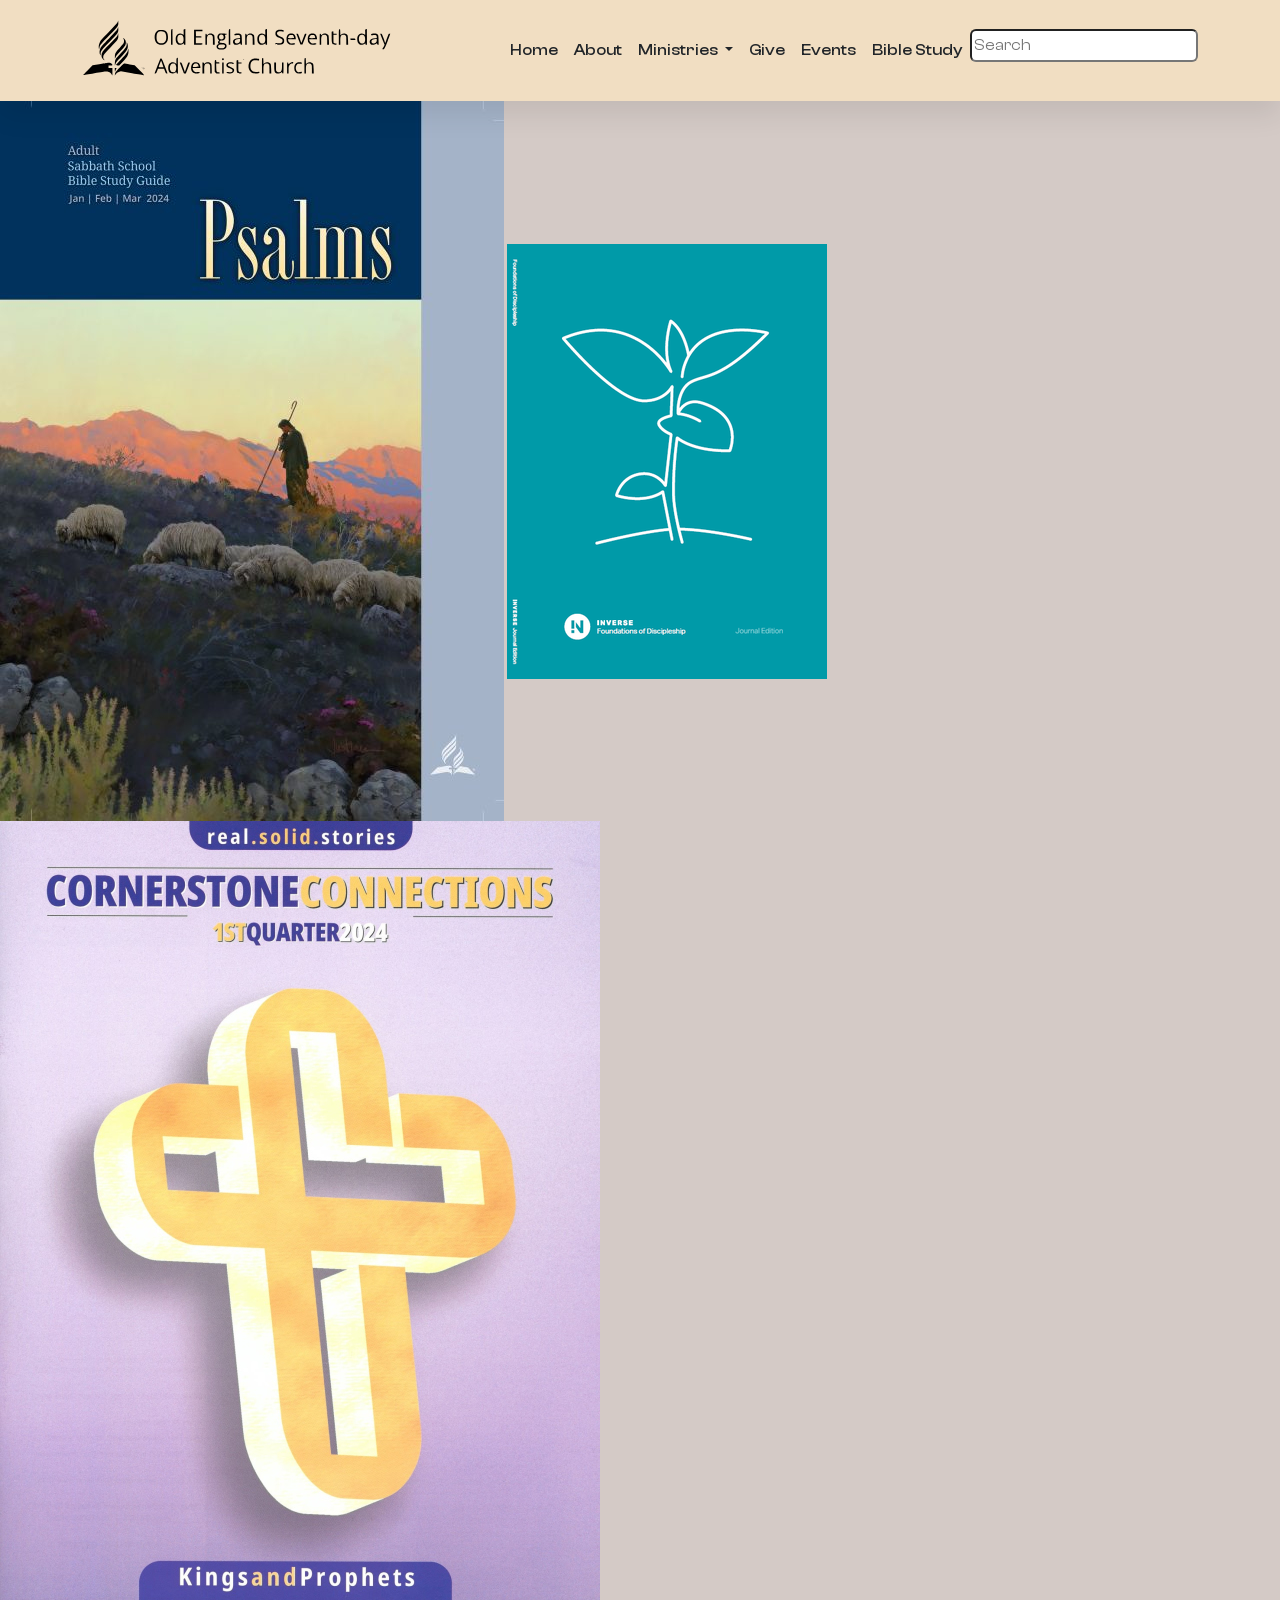
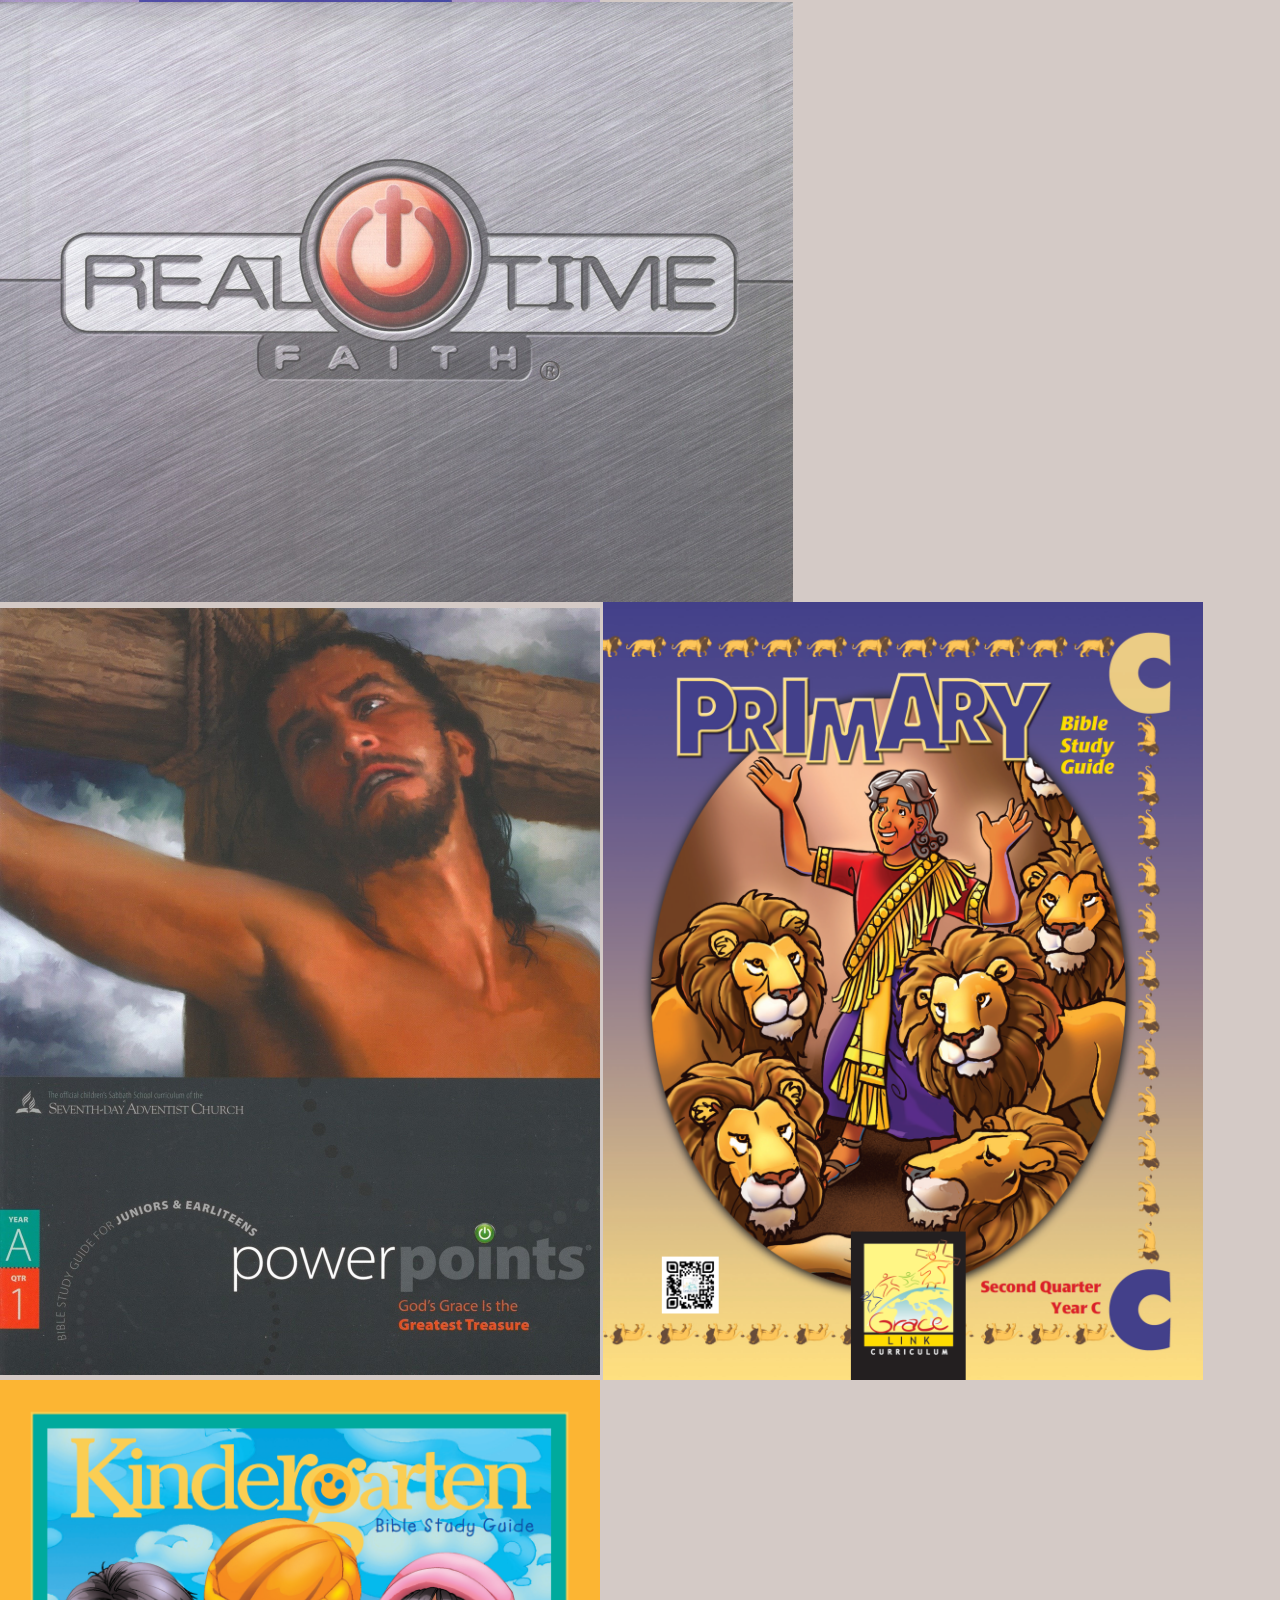
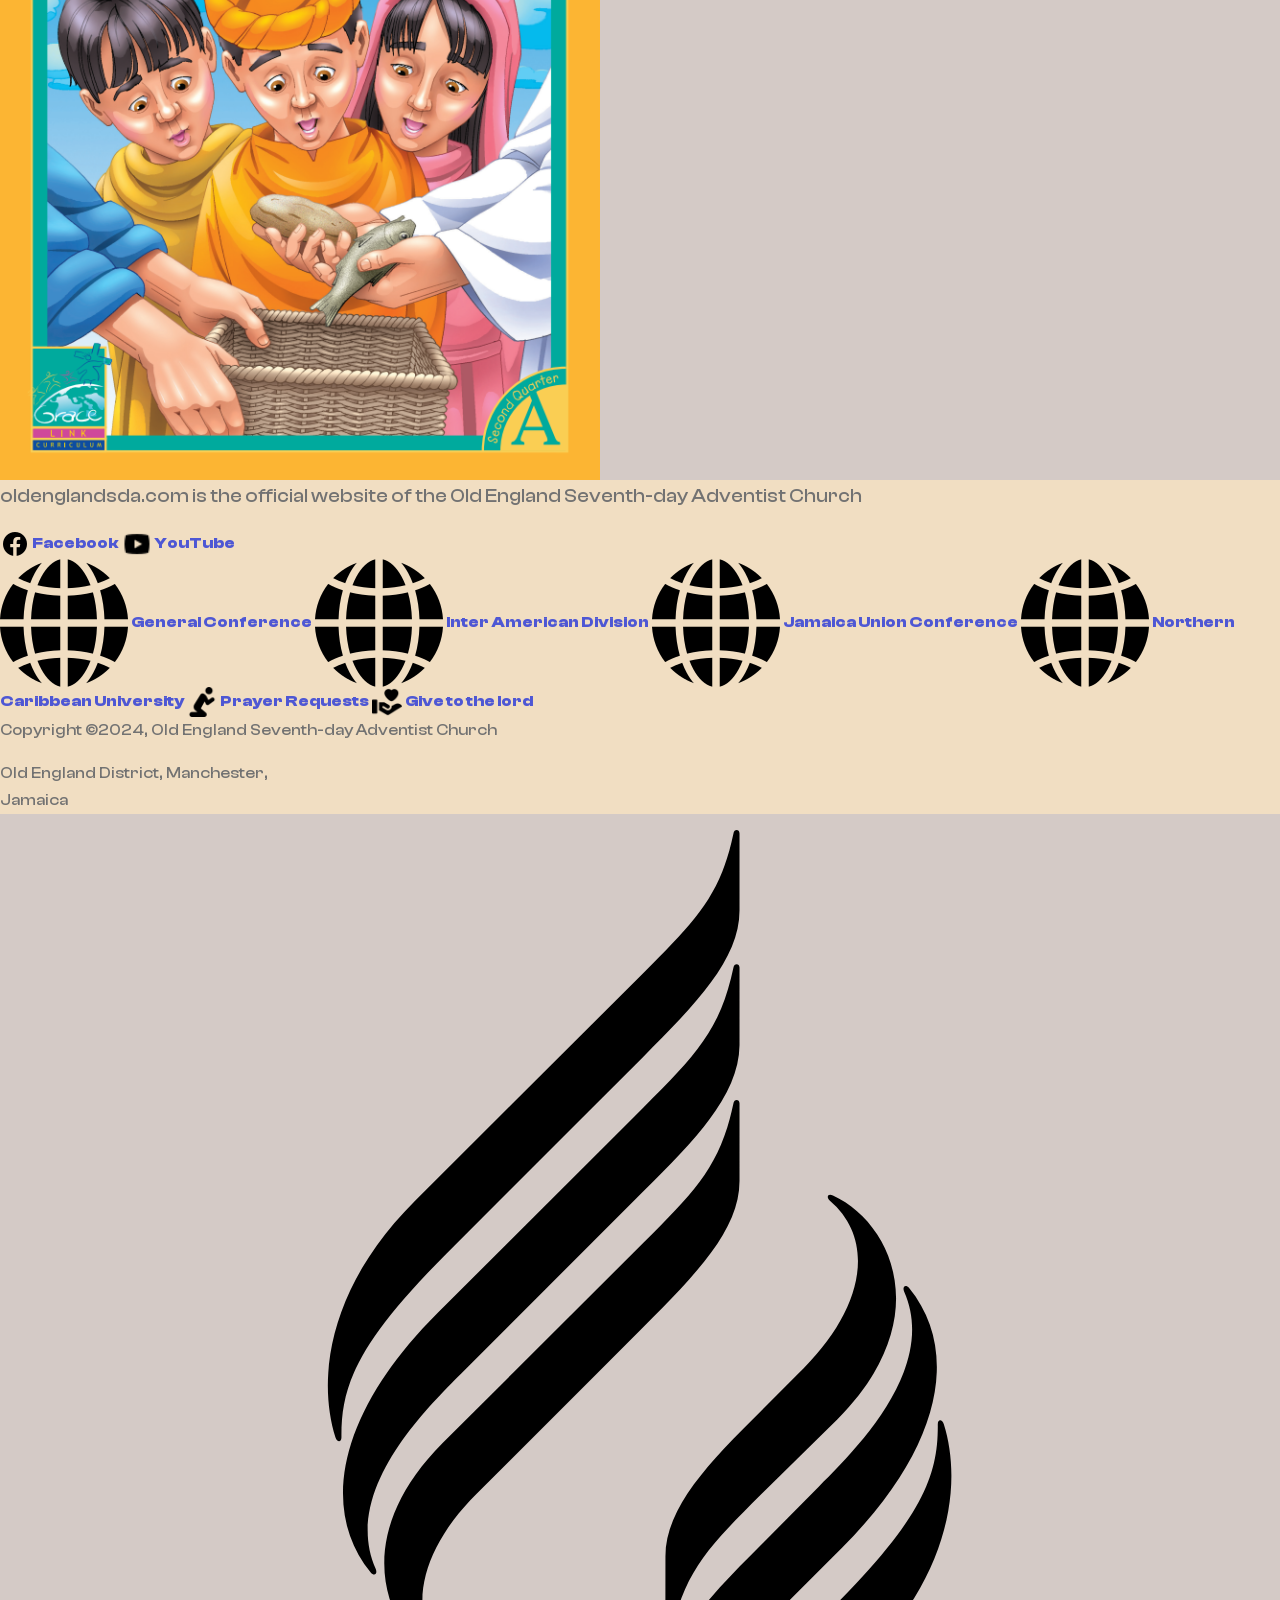
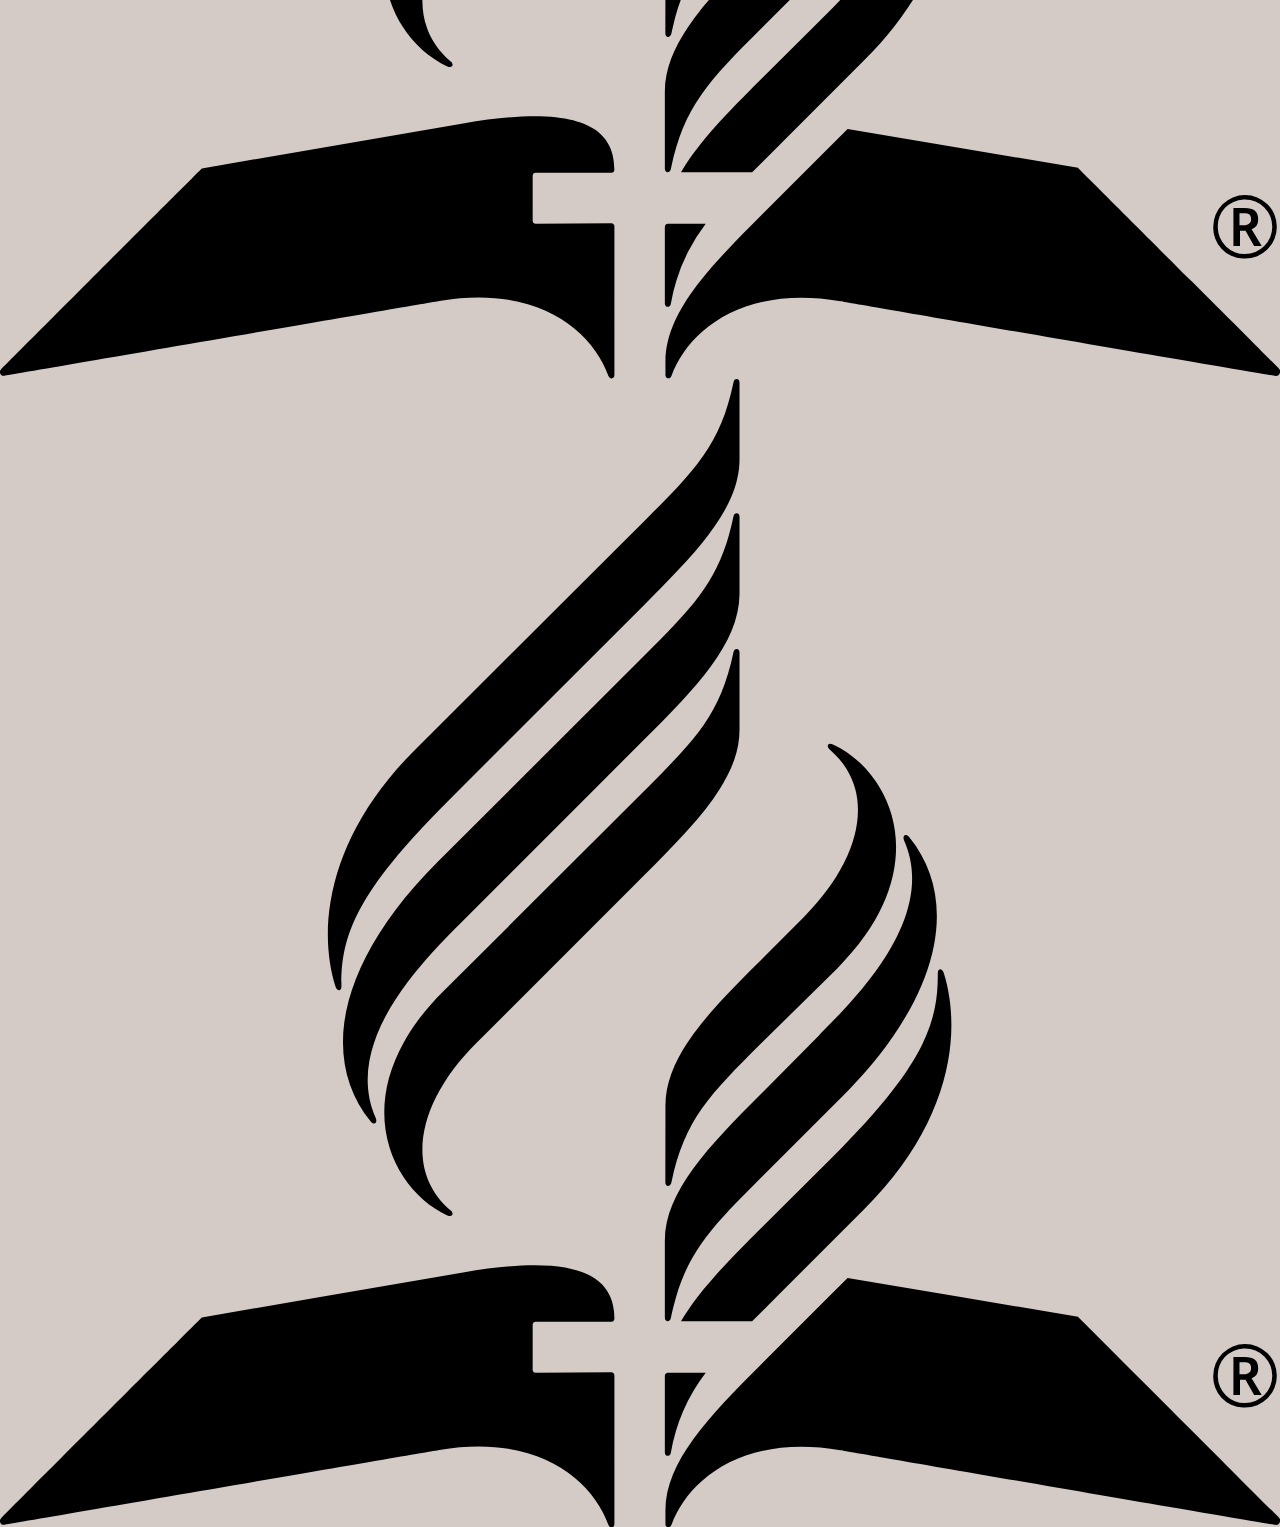
<file: bible-study.html>
<!doctype html>
<html lang="en">

<head>
  <meta charset="utf-8">
  <meta name="viewport" content="width=device-width, initial-scale=1">
  <meta name="description"
    content="We are here to serve the Old England community located in the beautiful island of Jamaica and by extension to carry the gospel of Jesus to all the world. Through our dedication to evangelism along with inviting everyone to join our regular services, it is our hope that others will also discover their divine purpose.">
  <title>Old England Seventh-day Adventist Church &#8211; We are a vibrant community of believers, passionately sharing
    Jesus' teachings. We warmly invite everyone to join us for our uplifting Sabbath service, where you can connect,
    worship, and discover your spiritual journey.</title>
  <link rel="icon" type="image/x-icon" href="./assets/images/favicon.ico">
  <link rel="stylesheet" href="https://cdn.jsdelivr.net/npm/bootstrap@5.3.2/dist/css/bootstrap.min.css">
  <link rel="stylesheet" href="https://unpkg.com/aos@next/dist/aos.css">
  <link rel="stylesheet" type="text/css" href="//cdn.adventist.org/alps/3/latest/css/main.css" media="all">
  <link rel="stylesheet" href="./assets/css/index.css">

</head>

<body class="l-grid">
  <div class="l-wrap">
    <div class="l-wrap__content l-content" role="document">
      <nav class="navbar navbar-expand-lg sticky-top footer-background ">
        <div class="container">
          <a class="navbar-brand" href="index.html">
            <img src="./assets/images/logo-dark.svg" alt="Old England Seventh-day Adventist Church Logo">
          </a>
          <button class="navbar-toggler" type="button" data-bs-toggle="collapse" data-bs-target="#navbarNav"
            aria-controls="navbarNav" aria-expanded="false" aria-label="Toggle navigation">
            <span class="navbar-toggler-icon"></span>
          </button>
          <div class="collapse navbar-collapse" id="navbarNav">
            <ul class="navbar-nav ms-auto">
              <li class="nav-item">
                <a class="nav-link" href="index.html">Home</a>
              </li>
              <li class="nav-item">
                <a class="nav-link" href="#about">About</a>
              </li>
              <li class="nav-item dropdown">
                <a class="nav-link dropdown-toggle" href="#ministries" role="button" data-bs-toggle="dropdown"
                  aria-expanded="false">
                  Ministries
                </a>
                <ul class="dropdown-menu">
                  <li><a class="dropdown-item" href="#adventist-youth-ministries">Adventist Youth Ministries</a></li>
                  <li><a class="dropdown-item" href="#personal-ministries">Personal Ministries</a></li>
                  <li><a class="dropdown-item" href="#pathfinder-ministries">Pathfinder Ministries</a></li>
                  <li><a class="dropdown-item" href="#community-service">Community Service</a></li>
                </ul>
              </li>
              <li class="nav-item">
                <a class="nav-link" href="#give">Give</a>
              </li>
              <li class="nav-item">
                <a class="nav-link" href="#events">Events</a>
              </li>
              <li class="nav-item">
                <a class="nav-link" href="bible-study.html">Bible Study</a>
              </li>
              <li>
                <form class="form-inline">
                  <input class="rounded" type="search" placeholder="Search" aria-label="Search">
                </form>
              </li>
            </ul>
          </div>
        </div>
      </nav>
  

      <!-- HERO -->
      <main class="l-main u-spacing--double u-padding--double--bottom">
        <div class="slider">
            <span><a href="https://www.sabbath.school/" target="_blank" rel="noopener noreferrer"><img src="./assets/images/adult-lesson_1.jpg" alt="Adult Sabbath School Lesson"></a></span>
            <span><a href="https://inverse.sspmadventist.org/" target="_blank" rel="noopener noreferrer"><img src="./assets/images/inverse-lesson.png" alt="Inverse Sabbath School Lesson"></a></span>
            <span><a href="https://www.cornerstoneconnections.net/" target="_blank" rel="noopener noreferrer"><img src="./assets/images/cornerstone-lesson_1.jpg" alt="Cornerstone Sabbath School Lesson"></a></span>
            <span><a href="https://www.realtimefaith.net/" target="_blank" rel="noopener noreferrer"><img src="./assets/images/real-time-faith-lesson_1.jpg" alt="Real Time Faith Sabbath School Lesson"></a></span>
            <span><a href="https://www.juniorpowerpoints.org/" target="_blank" rel="noopener noreferrer"><img src="./assets/images/powerpoint-lesson_1.jpg" alt="Powerpoints Sabbath School Lesson"></a></span>
            <span><a href="https://www.gracelink.net/primary/" target="_blank" rel="noopener noreferrer"><img src="./assets/images/primary-lesson_1.png" alt="Primary Sabbath School Lesson"></a></span>
            <span><a href="https://www.gracelink.net/kindergarten/" target="_blank" rel="noopener noreferrer"><img src="./assets/images/kindergarten-lesson_1.png" alt="kindergarten Sabbath School Lesson"></a></span>
        </div>
        
      </main>

      <!-- FOOTER -->
      <footer class="c-footer footer-background" role="contentinfo">
        <div class="c-footer--inner u-color--black l-grid l-grid--7-col l-grid-wrap l-grid-wrap--6-of-7">
        <div class="l-grid-item l-grid-item--m--3-col c-footer__description">
        <p class="c-footer__description-text footer-text" style="font-size: larger;">
        oldenglandsda.com is the official website of the Old England Seventh-day Adventist Church
        </p>
        </div> 
        <div class="l-grid-item l-grid-item--m--3-col l-grid-item--l--1-col c-footer__primary-nav">
        <nav class="c-footer__primary-nav__list u-spacing--half">
          <a href="https://www.facebook.com/#" target="_blank" class="u-link--dark"><img src="./assets/images/facebook-icon.png" alt="Facebook Icon" width="30" height="30"><strong></i>&nbsp;Facebook</strong></a>
        </a>
        <a href="https://www.youtube.com/#" target="_blank" class="u-link--dark"><img src="./assets/images/youtube-icon.png" alt="YouTube Icon" width="30" height="30"><strong>&nbsp;YouTube</strong></a>
        </a>
        </nav> 
        </div> 
        <div class="l-grid-item l-grid-item--m--3-col l-grid-item--l--2-col c-footer__secondary-nav">
        <nav class="c-footer__secondary-nav__list u-spacing--half">
          <a href="https://www.adventist.org/" class="c-footer__secondary-nav__link u-link--dark u-theme--link-hover--light footer-text">
            <span class="u-icon u-icon--xs u-path-fill--white u-space--half--right"><img src="./assets/images/global.png"></span>
            <strong>General Conference</strong>
        </a>
        <a href="https://interamerica.org/" class="c-footer__secondary-nav__link u-link--dark u-theme--link-hover--light footer-text">
            <span class="u-icon u-icon--xs u-path-fill--white u-space--half--right"><img src="./assets/images/global.png"></span>
            <strong>Inter American Division</strong>
        </a>
        <a href="https://jmunion.org/" class="c-footer__secondary-nav__link u-link--dark u-theme--link-hover--light footer-text">
            <span class="u-icon u-icon--xs u-path-fill--white u-space--half--right"><img src="./assets/images/global.png"></span>
            <strong>Jamaica Union Conference</strong>
        </a>
        <a href="https://www.ncu.edu.jm/" class="c-footer__secondary-nav__link u-link--dark u-theme--link-hover--light footer-text">
            <span class="u-icon u-icon--xs u-path-fill--white u-space--half--right"><img src="./assets/images/global.png"></span>
            <strong>Northern Caribbean University</strong>
        </a>
        <a href="https://www.ncu.edu.jm/" class="c-footer__secondary-nav__link u-link--dark u-theme--link-hover--light footer-text">
          <span class="u-icon u-icon--xs u-path-fill--white u-space--half--right prayer-icon"><img src="./assets/images/kneel-pray.png" width="30" height="30"></span>
          <strong>Prayer Requests</strong>
      </a>
      <a href="https://cjconlinegiving.org/" class="c-footer__secondary-nav__link u-link--dark u-theme--link-hover--light footer-text">
        <span class="u-icon u-icon--xs u-path-fill--white u-space--half--right prayer-icon"><img src="./assets/images/love.png" width="30" height="30"></span>
        <strong>Give to the lord</strong>
    </a>
        
        </nav> 
        </div> 
        <div class="l-grid-item l-grid-item--m--3-col c-footer__legal">
          <p class="c-footer__copyright footer-text">Copyright ©2024, Old England Seventh-day Adventist Church</p>
          <address class="c-footer__address footer-text" itemprop="address" itemscope="" itemtype="http://schema.org/PostalAddress">
              <span itemprop="streetAddress" class="d-block">Old England District, Manchester,</span>
              <span itemprop="addressPostCode">
                  <a href="mailto:#"></a>
              </span>
              Jamaica
              <a itemprop="telephone" href="#" class="c-footer__phone u-link--white u-theme--link-hover--light"></a>
          </address>
      </div>
        </div> 
        </footer> 
      </div>
    <aside class="l-wrap__sabbath l-sabbath js-sticky-parent js-toggle-menu ">
        <div class="l-sabbath__logo js-sticky">
          <div class="l-sabbath__logo--inner ">
            <div class="l-sabbath__logo-light u-path-fill--black">
              <svg xmlns="http://www.w3.org/2000/svg" viewBox="0 0 253.71 227.63">
                <title>Seventh-day Adventist logo mark</title>
                <path
                  d="M67.68,120.38c-.1-9.91,2.8-18.41,20.8-36.41l39-39c10.4-10.4,19.1-19.29,19.1-29V.67c0-.89-1.1-.89-1.2,0-2.6,12.4-7.5,17.3-17.8,27.61L82.28,73.47c-17.1,17-19.5,35.1-15.8,46.91C66.78,121.38,67.68,121.47,67.68,120.38Zm64.2,38.9c0,.89,1,.89,1.2,0,2.6-12.5,7.6-17.4,17.8-27.61L166,116.78c19.8-19.9,10.7-39-.9-44.31-1-.5-1.4.31-.6,1,9.3,8,6.5,21.5-5.2,33.2L151,115c-10.4,10.31-19.1,19.2-19.1,29Zm81.8,26.6L168,178.17l-17.1,17.11c-10.4,10.39-19,19.3-19,29V227c0,.7.9.9,1.2.11,3.2-8.7,13.9-18.11,33.5-14.8,0,0,85.4,14.8,86.1,14.8a.9.9,0,0,0,1-.61.79.79,0,0,0-.2-.8c-.3-.39-39.8-39.8-39.8-39.8Zm-107.5,1h15a.66.66,0,0,0,.6-.6c0-7.9-6-13.31-30-9.2L40,186S.58,225.37.28,225.78a.79.79,0,0,0-.1,1.1.81.81,0,0,0,.8.2c.7-.11,86.1-14.8,86.1-14.8,19.6-3.31,30.3,6,33.5,14.8.3.8,1.2.7,1.2-.11v-29.5a.66.66,0,0,0-.6-.6l-15,.1a.64.64,0,0,1-.6-.6v-8.9a.65.65,0,0,1,.6-.6Zm26.8,25.9a36.3,36.3,0,0,1,6.9-15.81h-7.5a.65.65,0,0,0-.6.61v15.2c0,.89,1.1.89,1.2,0Zm13.6-158.6c0-.91-1.1-.91-1.2,0-2.6,12.39-7.5,17.29-17.8,27.6l-39.8,39.69c-19.8,19.81-10.7,39,.9,44.31,1,.5,1.4-.4.6-1-9.3-8-6.5-21.61,5.2-33.2l33-33c10.4-10.4,19.1-19.3,19.1-29Zm-19.1,17.49c10.4-10.3,19-19.2,19.1-29V27.27c0-.9-1.1-.9-1.2,0-2.6,12.4-7.5,17.4-17.8,27.7L86.68,95.78c-19.8,19.8-23.3,39-13.2,51.4.7.8,1.4.3,1-.7-6.7-15.1,9.3-31.1,16.9-38.7Zm37.6,82.5-14.3,14.2c-6.5,6.5-12.3,12.4-15.8,18.4h14.1l1.7-1.7,20.5-20.5c17.1-16.9,19.5-35,15.8-46.8-.3-1-1.2-1.1-1.2,0,.1,9.9-2.8,18.4-20.8,36.4Zm-2.8-24-11.4,11.5c-10.4,10.4-19.1,19.4-19.1,29.11v15.3c0,.89,1.1.89,1.2,0,2.6-12.4,7.5-17.4,17.8-27.7L167,142.17c19.8-19.8,23.3-39,13.2-51.4-.7-.8-1.4-.3-1,.7C185.88,106.57,169.88,122.57,162.28,130.17Zm83.5,68.2h1.1l1.7,3h1.5l-2-3.3a2,2,0,0,0,1.3-2c0-1.5-.8-2.2-2.7-2.2h-2.2v7.5h1.3v-3Zm0-3.5h.8c1,0,1.4.3,1.4,1.2,0,.7-.5,1.2-1.4,1.2h-.9v-2.4Zm1,9a6.3,6.3,0,1,0-6.3-6.3,6.08,6.08,0,0,0,5.87,6.3Zm0-11.7a5.4,5.4,0,1,1,0,10.8,5.31,5.31,0,0,1-5.4-5.23h0v-.16a5.24,5.24,0,0,1,5.11-5.39h.29Z" />
              </svg>
            </div>
            <div class="l-sabbath__logo-dark u-theme--path-fill--base">
              <svg xmlns="http://www.w3.org/2000/svg" viewBox="0 0 253.71 227.63">
                <title>Seventh-day Adventist logo mark</title>
                <path
                  d="M67.68,120.38c-.1-9.91,2.8-18.41,20.8-36.41l39-39c10.4-10.4,19.1-19.29,19.1-29V.67c0-.89-1.1-.89-1.2,0-2.6,12.4-7.5,17.3-17.8,27.61L82.28,73.47c-17.1,17-19.5,35.1-15.8,46.91C66.78,121.38,67.68,121.47,67.68,120.38Zm64.2,38.9c0,.89,1,.89,1.2,0,2.6-12.5,7.6-17.4,17.8-27.61L166,116.78c19.8-19.9,10.7-39-.9-44.31-1-.5-1.4.31-.6,1,9.3,8,6.5,21.5-5.2,33.2L151,115c-10.4,10.31-19.1,19.2-19.1,29Zm81.8,26.6L168,178.17l-17.1,17.11c-10.4,10.39-19,19.3-19,29V227c0,.7.9.9,1.2.11,3.2-8.7,13.9-18.11,33.5-14.8,0,0,85.4,14.8,86.1,14.8a.9.9,0,0,0,1-.61.79.79,0,0,0-.2-.8c-.3-.39-39.8-39.8-39.8-39.8Zm-107.5,1h15a.66.66,0,0,0,.6-.6c0-7.9-6-13.31-30-9.2L40,186S.58,225.37.28,225.78a.79.79,0,0,0-.1,1.1.81.81,0,0,0,.8.2c.7-.11,86.1-14.8,86.1-14.8,19.6-3.31,30.3,6,33.5,14.8.3.8,1.2.7,1.2-.11v-29.5a.66.66,0,0,0-.6-.6l-15,.1a.64.64,0,0,1-.6-.6v-8.9a.65.65,0,0,1,.6-.6Zm26.8,25.9a36.3,36.3,0,0,1,6.9-15.81h-7.5a.65.65,0,0,0-.6.61v15.2c0,.89,1.1.89,1.2,0Zm13.6-158.6c0-.91-1.1-.91-1.2,0-2.6,12.39-7.5,17.29-17.8,27.6l-39.8,39.69c-19.8,19.81-10.7,39,.9,44.31,1,.5,1.4-.4.6-1-9.3-8-6.5-21.61,5.2-33.2l33-33c10.4-10.4,19.1-19.3,19.1-29Zm-19.1,17.49c10.4-10.3,19-19.2,19.1-29V27.27c0-.9-1.1-.9-1.2,0-2.6,12.4-7.5,17.4-17.8,27.7L86.68,95.78c-19.8,19.8-23.3,39-13.2,51.4.7.8,1.4.3,1-.7-6.7-15.1,9.3-31.1,16.9-38.7Zm37.6,82.5-14.3,14.2c-6.5,6.5-12.3,12.4-15.8,18.4h14.1l1.7-1.7,20.5-20.5c17.1-16.9,19.5-35,15.8-46.8-.3-1-1.2-1.1-1.2,0,.1,9.9-2.8,18.4-20.8,36.4Zm-2.8-24-11.4,11.5c-10.4,10.4-19.1,19.4-19.1,29.11v15.3c0,.89,1.1.89,1.2,0,2.6-12.4,7.5-17.4,17.8-27.7L167,142.17c19.8-19.8,23.3-39,13.2-51.4-.7-.8-1.4-.3-1,.7C185.88,106.57,169.88,122.57,162.28,130.17Zm83.5,68.2h1.1l1.7,3h1.5l-2-3.3a2,2,0,0,0,1.3-2c0-1.5-.8-2.2-2.7-2.2h-2.2v7.5h1.3v-3Zm0-3.5h.8c1,0,1.4.3,1.4,1.2,0,.7-.5,1.2-1.4,1.2h-.9v-2.4Zm1,9a6.3,6.3,0,1,0-6.3-6.3,6.08,6.08,0,0,0,5.87,6.3Zm0-11.7a5.4,5.4,0,1,1,0,10.8,5.31,5.31,0,0,1-5.4-5.23h0v-.16a5.24,5.24,0,0,1,5.11-5.39h.29Z" />
              </svg>
            </div>
          </div>
        </div>
        <div class="l-sabbath__overlay seventh-column-background"></div>
    </aside>
  </div>
  <script src="https://code.jquery.com/jquery-2.2.4.min.js"></script>
  <script src="https://cdn.adventist.org/alps/3/3.11.4/js/script.min.js"></script>
  <script src="https://cdn.jsdelivr.net/npm/bootstrap@5.3.2/dist/js/bootstrap.bundle.min.js"></script>
  <script src="https://unpkg.com/aos@next/dist/aos.js"></script>
  <script src="//cdn.adventist.org/alps/3/latest/js/head-script.min.js"></script>
  <script src="./assets/js/main.js"></script>
</body>

</html>
</file>
<file: assets/css/index.css>
@import url(../css/clash-display.css);
@import url(../css//clash-grotesk.css);

/* VARIABLES */
:root {
    --c-dark: #212529;
    --c-brand: #4e57d4;
    --c-brand-light: #6970dd;
    --c-brand-rgb: 78, 87, 212;
    --c-body: #727272;
    --font-base: "ClashDisplay", sans-serif;
    --font-primary: "ClashGrotesk", arial;
    --box-shadow: 0px 15px 25px rgba(0,0,0,0.08);
    --background-color: #D4CAC6;
    transition: all 0.5s ease;
}

/*RESET & HELPERS */
body {
    font-family: var(--font-base);
    line-height: 1.7;
    color: var(--c-body);   
    background-color: var(--background-color);
}

h1 ,h2, h3, h4, h5, h6,
.h1, .h2, .h3, .h4, .h5, .h6 {
    font-weight: 600;
} 

a {
    text-decoration: none;
    color: var(--c-brand);
    transition: var(--transition);
}

a:hover {
    color: var(--c-brand-light);
}

img {
    max-width: 100%;
    height: auto;
}

.section-padding{
    padding-top: 140px;
    padding-bottom: 140px;
}

/* NAVBAR */
.navbar {
    box-shadow: var(--box-shadow);
}
.navbar-nav .nav-link {
    font-weight: 500;
    color: var(--c-dark);
}

.navbar-nav .nav-link.active {
    color: var(--c-brand);
}

.navbar-nav .nav-item .nav-link {
    white-space: nowrap;
}

/* BTN */
.btn {
    font-weight: 600;
    font-size: 14px;
    text-transform: uppercase;
    border-radius: 0;
    padding: 10px 24px;
}

.btn-brand {
    background-color: var(--c-brand);
    color: white;
}

.btn-brand:hover {
    background-color: var(--c-brand-light);
    border-color: var(--c-brand-light);
    color: white;
}

/* HERO */
#hero {
    background: linear-gradient(rgba(var(--c-brand-rgb), 0.507), rgba(10, 0, 10, 0.438)), url(../images/slide-2\ \(1\).jpg);
    background-position: center;
    background-size: cover;
}

/* MAP */
iframe{
    height: 300px;
    max-width: 100%;
}

/* FOOTER */
.footer-text {
    font-family: var(--font-base);
    font-weight:500;
}

.footer-description-text {
    font-family: var(--font-primary);
    font-weight: 400;
    font-size:20px;
}

.footer-background {
    background-color: #F1DEC2;
}

/* SEVENTH COLUMN */

.seventh-column-background {
    background: linear-gradient(0deg, rgba(222,185,131,1) 12%, rgba(222,185,131,1) 15%, rgba(222,185,131,1) 20%, rgba(222,185,131,1) 23%, rgba(222,185,131,1) 26%, rgba(222,185,131,1) 30%, rgba(222,185,131,1) 31%, rgba(222,185,131,1) 34%, rgba(222,185,131,1) 38%, rgba(222,185,131,1) 39%, rgba(222,185,131,1) 42%, rgba(219,187,141,1) 45%, rgba(215,190,158,1) 50%, rgba(208,195,182,1) 57%, rgba(202,199,202,1) 63%, rgba(195,204,225,1) 70%);}
</file>
